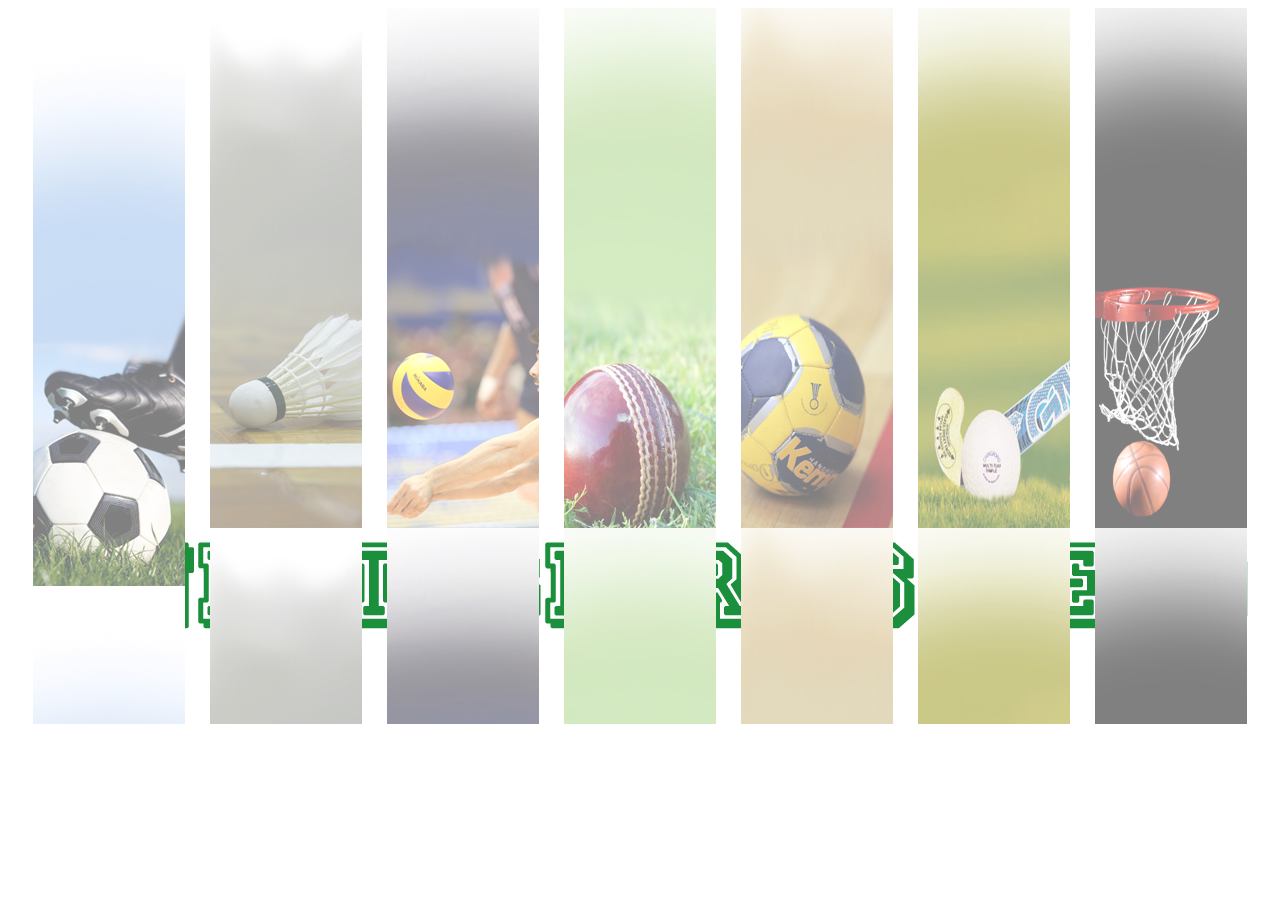
<file: sfeed/sports/SFEED_DELTA/Index.html>
<!--2nd Design-->
<html>
<title>SportsFeed</title>
<head>
<script src="http://ajax.googleapis.com/ajax/libs/jquery/1.9.1/jquery.min.js"></script>

</head>
<style>
#write
{
	position:fixed; 
	visibility:hidden;
}
.mbx
{
	width:100%;
	height:90%;
}
.spc
{
	float:left;
	height:90%;
	width:2%;
	
	opacity:0.1;
}
.rects
{
	float:left;
	height:90%;
	width:12%;
	background-color:#666;
	
}
.transp
{
	height:100%;
	width:100%;
	background-color:#FFF;
	opacity:0.5;
}
.wrt
{
	font-family:jerseyLetters;
	font-weight:bold;	
}
.rects:hover{
	-webkit-animation:scl 2s ;
	-webkit-animation-fill-mode:forwards;
}

@-webkit-keyframes scl{
	0%   {-webkit-transform:scale(1,1);
	}
	100% {-webkit-transform:scale(1.1,1.1)}
	
}
.transp:hover{
  -webkit-animation:trsp 2s;
  -webkit-animation-iteration-count:1;
  -webkit-animation-fill-mode:forwards;
  
}

@-webkit-keyframes trsp{
	0%  {opacity:0.5;}
  100%  {opacity:0}
}


</style>
<script>

var xvar;
var vyar;
var chk;
document.addEventListener("mousemove",function(e){
	xvar=e.clientX||e.pageX;
	vyar=e.clientY||e.pageY;
	
	chk = document.elementFromPoint(xvar, vyar);
	
	for(var i=0;i<7;i++)
	{
	    if(document.getElementsByClassName("transp").item(i)==chk)
	    {
	     var par=chk.parentNode;
	    	
	     if((par.children[0]))
	     {
		 var chld=par.children[0];
		 chld.style.visibility="visible";
	     }
		}
		else
	    { 
		 var par=document.getElementsByClassName("transp").item(i).parentNode;
	     par.children[0];
		
	     if((par.children[0].getAttribute('id'))=="write")
	     {
		 var chld=par.children[0];
		 chld.style.visibility="hidden";
	     }
		
			 
		}
	
	
	}
});

</script>
<body background="Index/bck-1.jpg">

<div id="container" class="mbx">

<div class="spc"></div>

<a href="Football/" style="text-decoration:none">
<div class="rects" style=" background-image:url(Index/fbl2.jpg)">
<div id="write">
<img src="Index/fbl_1.jpg"/>
</div>
<div class="transp"></div>
</div>
</a>

<div class="spc"></div>

<div class="rects" style="background-image:url(Index/bd1.jpg)">
<div id="write" >
<img src="Index/bdm_1.jpg"/></div>
<div class="transp"></div>
</div>

<div class="spc"></div>

<div class="rects" style="background-image:url(Index/vb1.jpg)">
<div id="write" >
<img src="Index/vbl_1.jpg">
</div>
<div class="transp"></div>
</div>

<div class="spc"></div>

<div class="rects" style="background-image:url(Index/cric1.jpg)">
<div id="write" >
<img src="Index/crc_1.jpg">
</div>
<div class="transp"></div>
</div>

<div class="spc"></div>

<div class="rects" style="background-image:url(Index/hb1.jpg)">
<div id="write" >
<img src="Index/hbl_1.jpg">
</div>
<div class="transp"></div>
</div>

<div class="spc"></div>

<div class="rects" style="background-image:url(Index/hk1.jpg)">
<div id="write" >
<img src="Index/hk_1.jpg">
</div>
<div class="transp"></div>
</div>

<div class="spc"></div>

<div class="rects" style="background-image:url(Index/bb1.jpg)">
<div id="write" >
<img  src="Index/bbl_1.jpg">
</div>
<div class="transp"></div>
</div>

<div class="spc"></div>

</div>

</body>
</html>
</file>
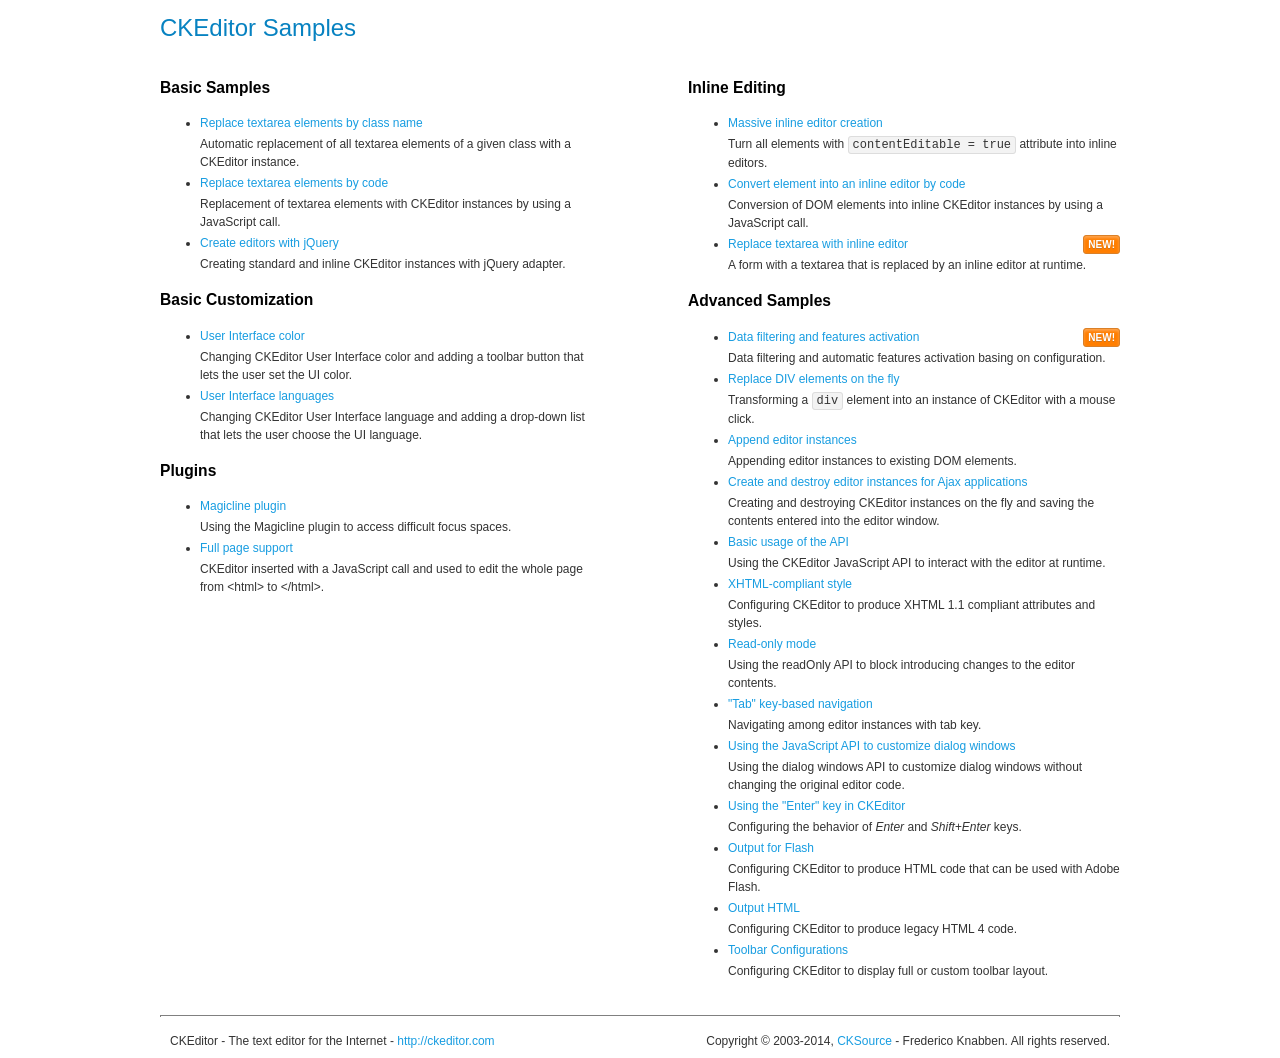
<file: sfeed/sports/ckeditor/samples/index.html>
<!DOCTYPE html>
<!--
Copyright (c) 2003-2014, CKSource - Frederico Knabben. All rights reserved.
For licensing, see LICENSE.md or http://ckeditor.com/license
-->
<html>
<head>
	<meta charset="utf-8">
	<title>CKEditor Samples</title>
	<link rel="stylesheet" href="sample.css">
</head>
<body>
	<h1 class="samples">
		CKEditor Samples
	</h1>
	<div class="twoColumns">
		<div class="twoColumnsLeft">
			<h2 class="samples">
				Basic Samples
			</h2>
			<dl class="samples">
				<dt><a class="samples" href="replacebyclass.html">Replace textarea elements by class name</a></dt>
				<dd>Automatic replacement of all textarea elements of a given class with a CKEditor instance.</dd>

				<dt><a class="samples" href="replacebycode.html">Replace textarea elements by code</a></dt>
				<dd>Replacement of textarea elements with CKEditor instances by using a JavaScript call.</dd>

				<dt><a class="samples" href="jquery.html">Create editors with jQuery</a></dt>
				<dd>Creating standard and inline CKEditor instances with jQuery adapter.</dd>
			</dl>

			<h2 class="samples">
				Basic Customization
			</h2>
			<dl class="samples">
				<dt><a class="samples" href="uicolor.html">User Interface color</a></dt>
				<dd>Changing CKEditor User Interface color and adding a toolbar button that lets the user set the UI color.</dd>

				<dt><a class="samples" href="uilanguages.html">User Interface languages</a></dt>
				<dd>Changing CKEditor User Interface language and adding a drop-down list that lets the user choose the UI language.</dd>
			</dl>


			<h2 class="samples">Plugins</h2>
<dl class="samples">
<dt><a class="samples" href="plugins/magicline/magicline.html">Magicline plugin</a></dt>
<dd>Using the Magicline plugin to access difficult focus spaces.</dd>

<dt><a class="samples" href="plugins/wysiwygarea/fullpage.html">Full page support</a></dt>
<dd>CKEditor inserted with a JavaScript call and used to edit the whole page from &lt;html&gt; to &lt;/html&gt;.</dd>
</dl>
		</div>
		<div class="twoColumnsRight">
			<h2 class="samples">
				Inline Editing
			</h2>
			<dl class="samples">
				<dt><a class="samples" href="inlineall.html">Massive inline editor creation</a></dt>
				<dd>Turn all elements with <code>contentEditable = true</code> attribute into inline editors.</dd>

				<dt><a class="samples" href="inlinebycode.html">Convert element into an inline editor by code</a></dt>
				<dd>Conversion of DOM elements into inline CKEditor instances by using a JavaScript call.</dd>

				<dt><a class="samples" href="inlinetextarea.html">Replace textarea with inline editor</a> <span class="new">New!</span></dt>
				<dd>A form with a textarea that is replaced by an inline editor at runtime.</dd>

				
			</dl>

			<h2 class="samples">
				Advanced Samples
			</h2>
			<dl class="samples">
				<dt><a class="samples" href="datafiltering.html">Data filtering and features activation</a> <span class="new">New!</span></dt>
				<dd>Data filtering and automatic features activation basing on configuration.</dd>

				<dt><a class="samples" href="divreplace.html">Replace DIV elements on the fly</a></dt>
				<dd>Transforming a <code>div</code> element into an instance of CKEditor with a mouse click.</dd>

				<dt><a class="samples" href="appendto.html">Append editor instances</a></dt>
				<dd>Appending editor instances to existing DOM elements.</dd>

				<dt><a class="samples" href="ajax.html">Create and destroy editor instances for Ajax applications</a></dt>
				<dd>Creating and destroying CKEditor instances on the fly and saving the contents entered into the editor window.</dd>

				<dt><a class="samples" href="api.html">Basic usage of the API</a></dt>
				<dd>Using the CKEditor JavaScript API to interact with the editor at runtime.</dd>

				<dt><a class="samples" href="xhtmlstyle.html">XHTML-compliant style</a></dt>
				<dd>Configuring CKEditor to produce XHTML 1.1 compliant attributes and styles.</dd>

				<dt><a class="samples" href="readonly.html">Read-only mode</a></dt>
				<dd>Using the readOnly API to block introducing changes to the editor contents.</dd>

				<dt><a class="samples" href="tabindex.html">"Tab" key-based navigation</a></dt>
				<dd>Navigating among editor instances with tab key.</dd>


				
<dt><a class="samples" href="plugins/dialog/dialog.html">Using the JavaScript API to customize dialog windows</a></dt>
<dd>Using the dialog windows API to customize dialog windows without changing the original editor code.</dd>

<dt><a class="samples" href="plugins/enterkey/enterkey.html">Using the &quot;Enter&quot; key in CKEditor</a></dt>
<dd>Configuring the behavior of <em>Enter</em> and <em>Shift+Enter</em> keys.</dd>

<dt><a class="samples" href="plugins/htmlwriter/outputforflash.html">Output for Flash</a></dt>
<dd>Configuring CKEditor to produce HTML code that can be used with Adobe Flash.</dd>

<dt><a class="samples" href="plugins/htmlwriter/outputhtml.html">Output HTML</a></dt>
<dd>Configuring CKEditor to produce legacy HTML 4 code.</dd>

<dt><a class="samples" href="plugins/toolbar/toolbar.html">Toolbar Configurations</a></dt>
<dd>Configuring CKEditor to display full or custom toolbar layout.</dd>

			</dl>
		</div>
	</div>
	<div id="footer">
		<hr>
		<p>
			CKEditor - The text editor for the Internet - <a class="samples" href="http://ckeditor.com/">http://ckeditor.com</a>
		</p>
		<p id="copy">
			Copyright &copy; 2003-2014, <a class="samples" href="http://cksource.com/">CKSource</a> - Frederico Knabben. All rights reserved.
		</p>
	</div>
</body>
</html>
</file>
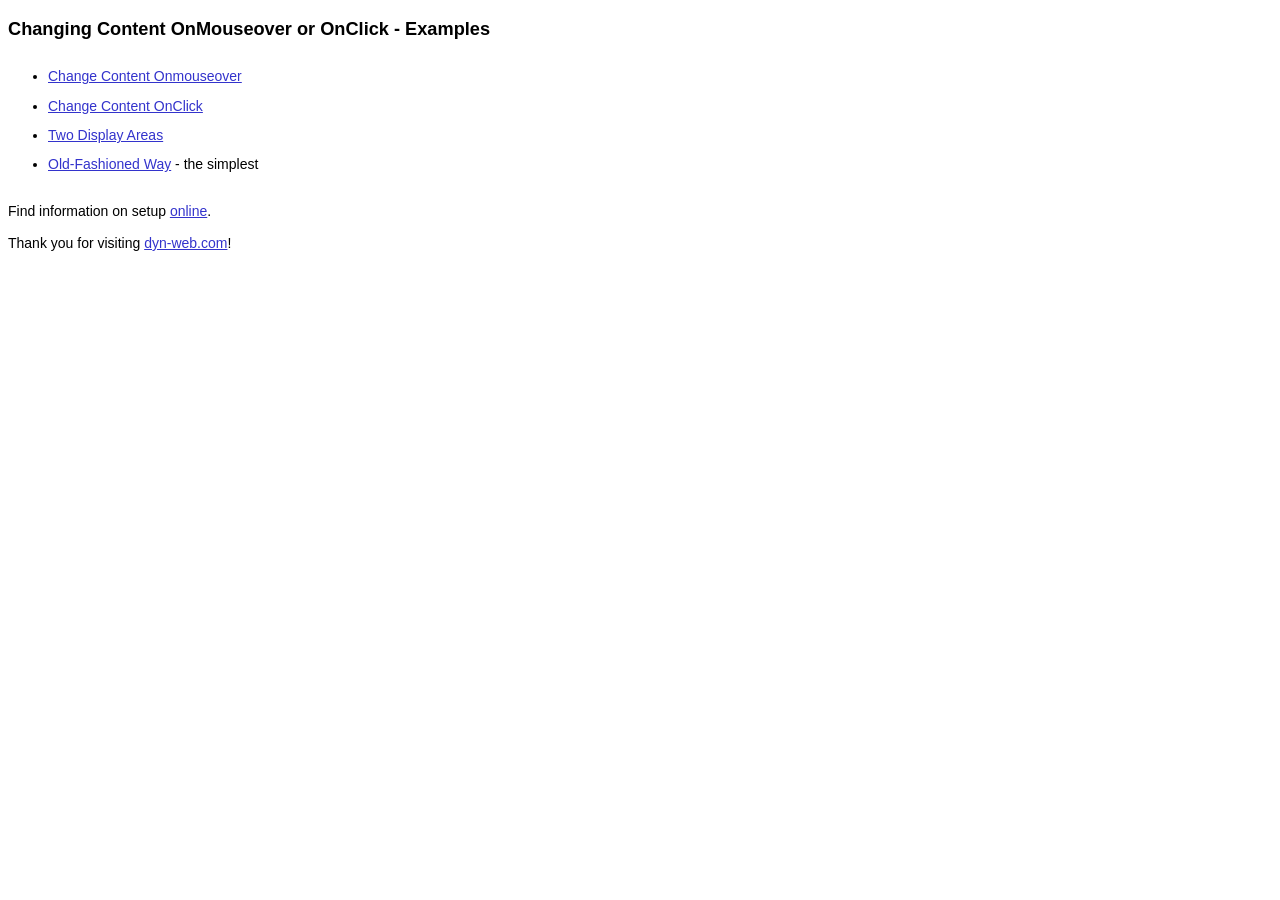
<file: sfeed/sports/from rt/Hoveranim/index.html>
<!DOCTYPE html>
<html lang="en">
<head>
<meta charset="utf-8" />
<title>Changing Content OnMouseover or OnClick</title>
<link rel="stylesheet" href="css/ex.css" type="text/css" />
</head>
<body>

<h1>Changing Content OnMouseover or OnClick - Examples</h1>

<ul>
    <li><a href="demo.html">Change Content Onmouseover</a></li>
    <li><a href="onclick.html">Change Content OnClick</a></li>
    <li><a href="demo2.html">Two Display Areas</a></li>
    <li><a href="old_style.html">Old-Fashioned Way</a> - the simplest</li>
</ul>


<p>Find information on setup <a href="http://www.dyn-web.com/code/basics/change_content/">online</a>.</p>


<p>Thank you for visiting <a href="http://www.dyn-web.com/">dyn-web.com</a>!</p>

</body>
</html>
</file>
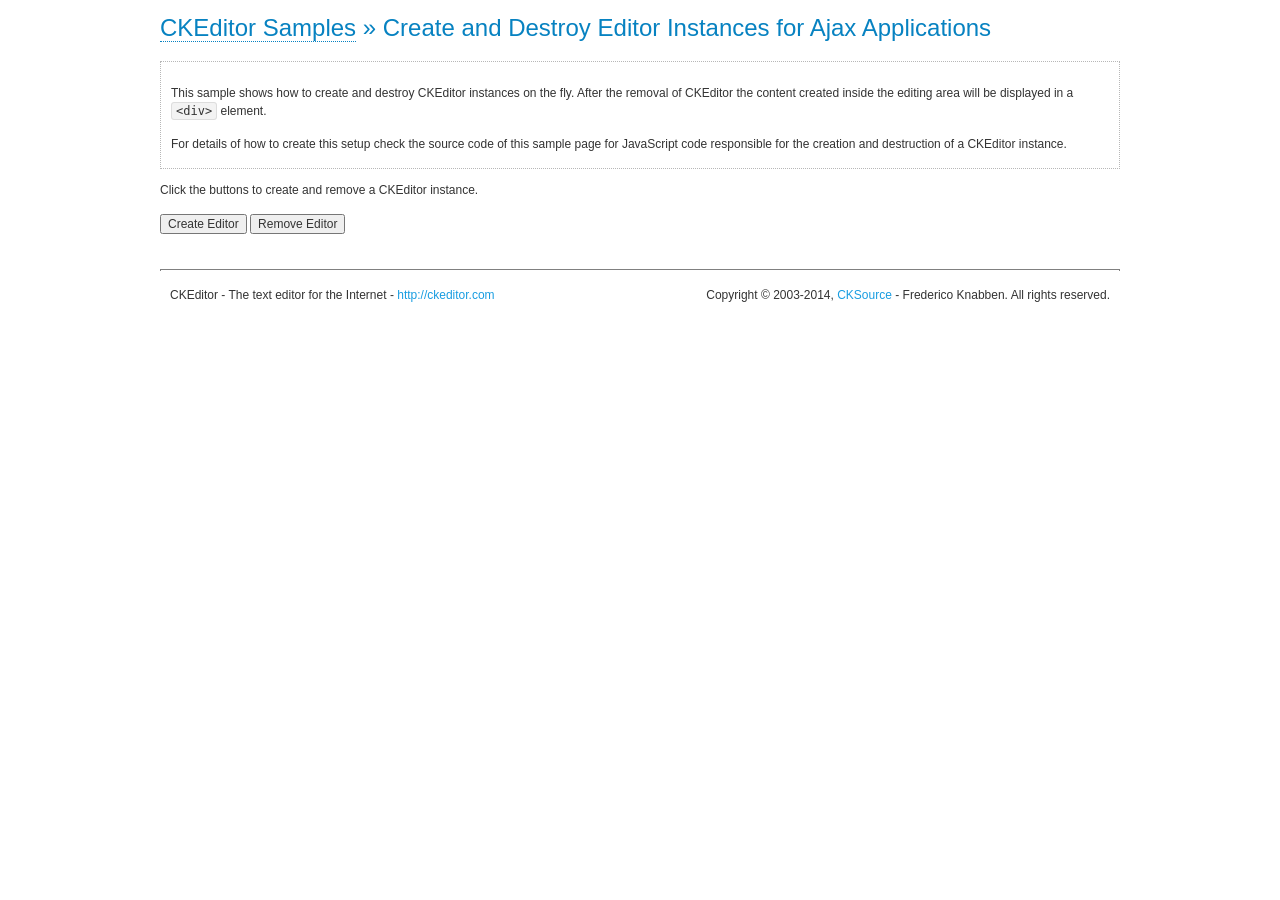
<file: sfeed/sports/ckeditor/samples/ajax.html>
<!DOCTYPE html>
<!--
Copyright (c) 2003-2014, CKSource - Frederico Knabben. All rights reserved.
For licensing, see LICENSE.md or http://ckeditor.com/license
-->
<html>
<head>
	<meta charset="utf-8">
	<title>Ajax &mdash; CKEditor Sample</title>
	<script src="../ckeditor.js"></script>
	<link rel="stylesheet" href="sample.css">
	<script>

		var editor, html = '';

		function createEditor() {
			if ( editor )
				return;

			// Create a new editor inside the <div id="editor">, setting its value to html
			var config = {};
			editor = CKEDITOR.appendTo( 'editor', config, html );
		}

		function removeEditor() {
			if ( !editor )
				return;

			// Retrieve the editor contents. In an Ajax application, this data would be
			// sent to the server or used in any other way.
			document.getElementById( 'editorcontents' ).innerHTML = html = editor.getData();
			document.getElementById( 'contents' ).style.display = '';

			// Destroy the editor.
			editor.destroy();
			editor = null;
		}

	</script>
</head>
<body>
	<h1 class="samples">
		<a href="index.html">CKEditor Samples</a> &raquo; Create and Destroy Editor Instances for Ajax Applications
	</h1>
	<div class="description">
		<p>
			This sample shows how to create and destroy CKEditor instances on the fly. After the removal of CKEditor the content created inside the editing
			area will be displayed in a <code>&lt;div&gt;</code> element.
		</p>
		<p>
			For details of how to create this setup check the source code of this sample page
			for JavaScript code responsible for the creation and destruction of a CKEditor instance.
		</p>
	</div>
	<p>Click the buttons to create and remove a CKEditor instance.</p>
	<p>
		<input onclick="createEditor();" type="button" value="Create Editor">
		<input onclick="removeEditor();" type="button" value="Remove Editor">
	</p>
	<!-- This div will hold the editor. -->
	<div id="editor">
	</div>
	<div id="contents" style="display: none">
		<p>
			Edited Contents:
		</p>
		<!-- This div will be used to display the editor contents. -->
		<div id="editorcontents">
		</div>
	</div>
	<div id="footer">
		<hr>
		<p>
			CKEditor - The text editor for the Internet - <a class="samples" href="http://ckeditor.com/">http://ckeditor.com</a>
		</p>
		<p id="copy">
			Copyright &copy; 2003-2014, <a class="samples" href="http://cksource.com/">CKSource</a> - Frederico
			Knabben. All rights reserved.
		</p>
	</div>
</body>
</html>
</file>
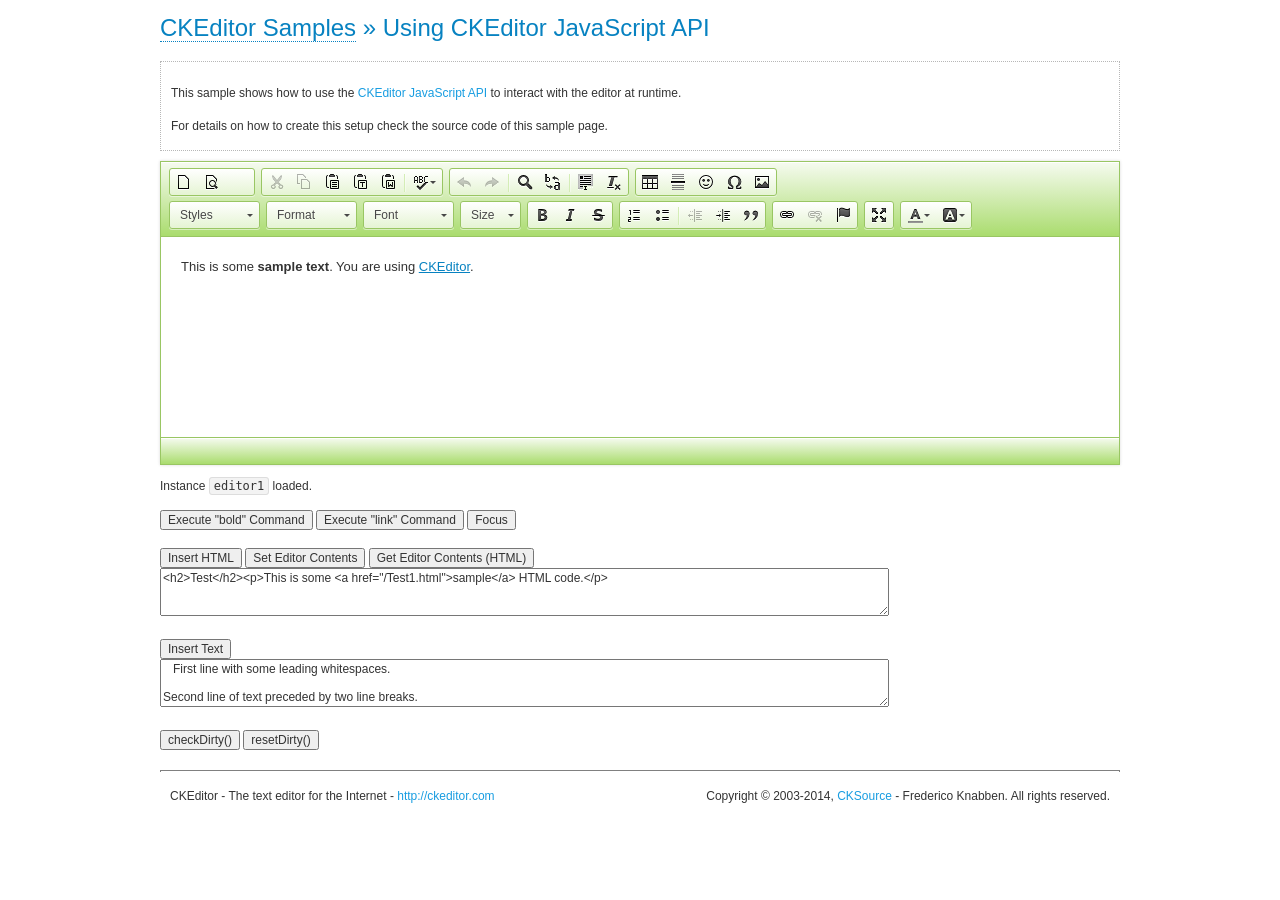
<file: sfeed/sports/ckeditor/samples/api.html>
<!DOCTYPE html>
<!--
Copyright (c) 2003-2014, CKSource - Frederico Knabben. All rights reserved.
For licensing, see LICENSE.md or http://ckeditor.com/license
-->
<html>
<head>
	<meta charset="utf-8">
	<title>API Usage &mdash; CKEditor Sample</title>
	<script src="../ckeditor.js"></script>
	<link href="sample.css" rel="stylesheet">
	<script>

// The instanceReady event is fired, when an instance of CKEditor has finished
// its initialization.
CKEDITOR.on( 'instanceReady', function( ev ) {
	// Show the editor name and description in the browser status bar.
	document.getElementById( 'eMessage' ).innerHTML = 'Instance <code>' + ev.editor.name + '<\/code> loaded.';

	// Show this sample buttons.
	document.getElementById( 'eButtons' ).style.display = 'block';
});

function InsertHTML() {
	// Get the editor instance that we want to interact with.
	var editor = CKEDITOR.instances.editor1;
	var value = document.getElementById( 'htmlArea' ).value;

	// Check the active editing mode.
	if ( editor.mode == 'wysiwyg' )
	{
		// Insert HTML code.
		// http://docs.ckeditor.com/#!/api/CKEDITOR.editor-method-insertHtml
		editor.insertHtml( value );
	}
	else
		alert( 'You must be in WYSIWYG mode!' );
}

function InsertText() {
	// Get the editor instance that we want to interact with.
	var editor = CKEDITOR.instances.editor1;
	var value = document.getElementById( 'txtArea' ).value;

	// Check the active editing mode.
	if ( editor.mode == 'wysiwyg' )
	{
		// Insert as plain text.
		// http://docs.ckeditor.com/#!/api/CKEDITOR.editor-method-insertText
		editor.insertText( value );
	}
	else
		alert( 'You must be in WYSIWYG mode!' );
}

function SetContents() {
	// Get the editor instance that we want to interact with.
	var editor = CKEDITOR.instances.editor1;
	var value = document.getElementById( 'htmlArea' ).value;

	// Set editor contents (replace current contents).
	// http://docs.ckeditor.com/#!/api/CKEDITOR.editor-method-setData
	editor.setData( value );
}

function GetContents() {
	// Get the editor instance that you want to interact with.
	var editor = CKEDITOR.instances.editor1;

	// Get editor contents
	// http://docs.ckeditor.com/#!/api/CKEDITOR.editor-method-getData
	alert( editor.getData() );
}

function ExecuteCommand( commandName ) {
	// Get the editor instance that we want to interact with.
	var editor = CKEDITOR.instances.editor1;

	// Check the active editing mode.
	if ( editor.mode == 'wysiwyg' )
	{
		// Execute the command.
		// http://docs.ckeditor.com/#!/api/CKEDITOR.editor-method-execCommand
		editor.execCommand( commandName );
	}
	else
		alert( 'You must be in WYSIWYG mode!' );
}

function CheckDirty() {
	// Get the editor instance that we want to interact with.
	var editor = CKEDITOR.instances.editor1;
	// Checks whether the current editor contents present changes when compared
	// to the contents loaded into the editor at startup
	// http://docs.ckeditor.com/#!/api/CKEDITOR.editor-method-checkDirty
	alert( editor.checkDirty() );
}

function ResetDirty() {
	// Get the editor instance that we want to interact with.
	var editor = CKEDITOR.instances.editor1;
	// Resets the "dirty state" of the editor (see CheckDirty())
	// http://docs.ckeditor.com/#!/api/CKEDITOR.editor-method-resetDirty
	editor.resetDirty();
	alert( 'The "IsDirty" status has been reset' );
}

function Focus() {
	CKEDITOR.instances.editor1.focus();
}

function onFocus() {
	document.getElementById( 'eMessage' ).innerHTML = '<b>' + this.name + ' is focused </b>';
}

function onBlur() {
	document.getElementById( 'eMessage' ).innerHTML = this.name + ' lost focus';
}

	</script>

</head>
<body>
	<h1 class="samples">
		<a href="index.html">CKEditor Samples</a> &raquo; Using CKEditor JavaScript API
	</h1>
	<div class="description">
	<p>
		This sample shows how to use the
		<a class="samples" href="http://docs.ckeditor.com/#!/api/CKEDITOR.editor">CKEditor JavaScript API</a>
		to interact with the editor at runtime.
	</p>
	<p>
		For details on how to create this setup check the source code of this sample page.
	</p>
	</div>

	<!-- This <div> holds alert messages to be display in the sample page. -->
	<div id="alerts">
		<noscript>
			<p>
				<strong>CKEditor requires JavaScript to run</strong>. In a browser with no JavaScript
				support, like yours, you should still see the contents (HTML data) and you should
				be able to edit it normally, without a rich editor interface.
			</p>
		</noscript>
	</div>
	<form action="../../../samples/sample_posteddata.php" method="post">
		<textarea cols="100" id="editor1" name="editor1" rows="10">&lt;p&gt;This is some &lt;strong&gt;sample text&lt;/strong&gt;. You are using &lt;a href="http://ckeditor.com/"&gt;CKEditor&lt;/a&gt;.&lt;/p&gt;</textarea>

		<script>
			// Replace the <textarea id="editor1"> with an CKEditor instance.
			CKEDITOR.replace( 'editor1', {
				on: {
					focus: onFocus,
					blur: onBlur,

					// Check for availability of corresponding plugins.
					pluginsLoaded: function( evt ) {
						var doc = CKEDITOR.document, ed = evt.editor;
						if ( !ed.getCommand( 'bold' ) )
							doc.getById( 'exec-bold' ).hide();
						if ( !ed.getCommand( 'link' ) )
							doc.getById( 'exec-link' ).hide();
					}
				}
			});
		</script>

		<p id="eMessage">
		</p>

		<div id="eButtons" style="display: none">
			<input id="exec-bold" onclick="ExecuteCommand('bold');" type="button" value="Execute &quot;bold&quot; Command">
			<input id="exec-link" onclick="ExecuteCommand('link');" type="button" value="Execute &quot;link&quot; Command">
			<input onclick="Focus();" type="button" value="Focus">
			<br><br>
			<input onclick="InsertHTML();" type="button" value="Insert HTML">
			<input onclick="SetContents();" type="button" value="Set Editor Contents">
			<input onclick="GetContents();" type="button" value="Get Editor Contents (HTML)">
			<br>
			<textarea cols="100" id="htmlArea" rows="3">&lt;h2&gt;Test&lt;/h2&gt;&lt;p&gt;This is some &lt;a href="/Test1.html"&gt;sample&lt;/a&gt; HTML code.&lt;/p&gt;</textarea>
			<br>
			<br>
			<input onclick="InsertText();" type="button" value="Insert Text">
			<br>
			<textarea cols="100" id="txtArea" rows="3">   First line with some leading whitespaces.

Second line of text preceded by two line breaks.</textarea>
			<br>
			<br>
			<input onclick="CheckDirty();" type="button" value="checkDirty()">
			<input onclick="ResetDirty();" type="button" value="resetDirty()">
		</div>
	</form>
	<div id="footer">
		<hr>
		<p>
			CKEditor - The text editor for the Internet - <a class="samples" href="http://ckeditor.com/">http://ckeditor.com</a>
		</p>
		<p id="copy">
			Copyright &copy; 2003-2014, <a class="samples" href="http://cksource.com/">CKSource</a> - Frederico
			Knabben. All rights reserved.
		</p>
	</div>
</body>
</html>
</file>
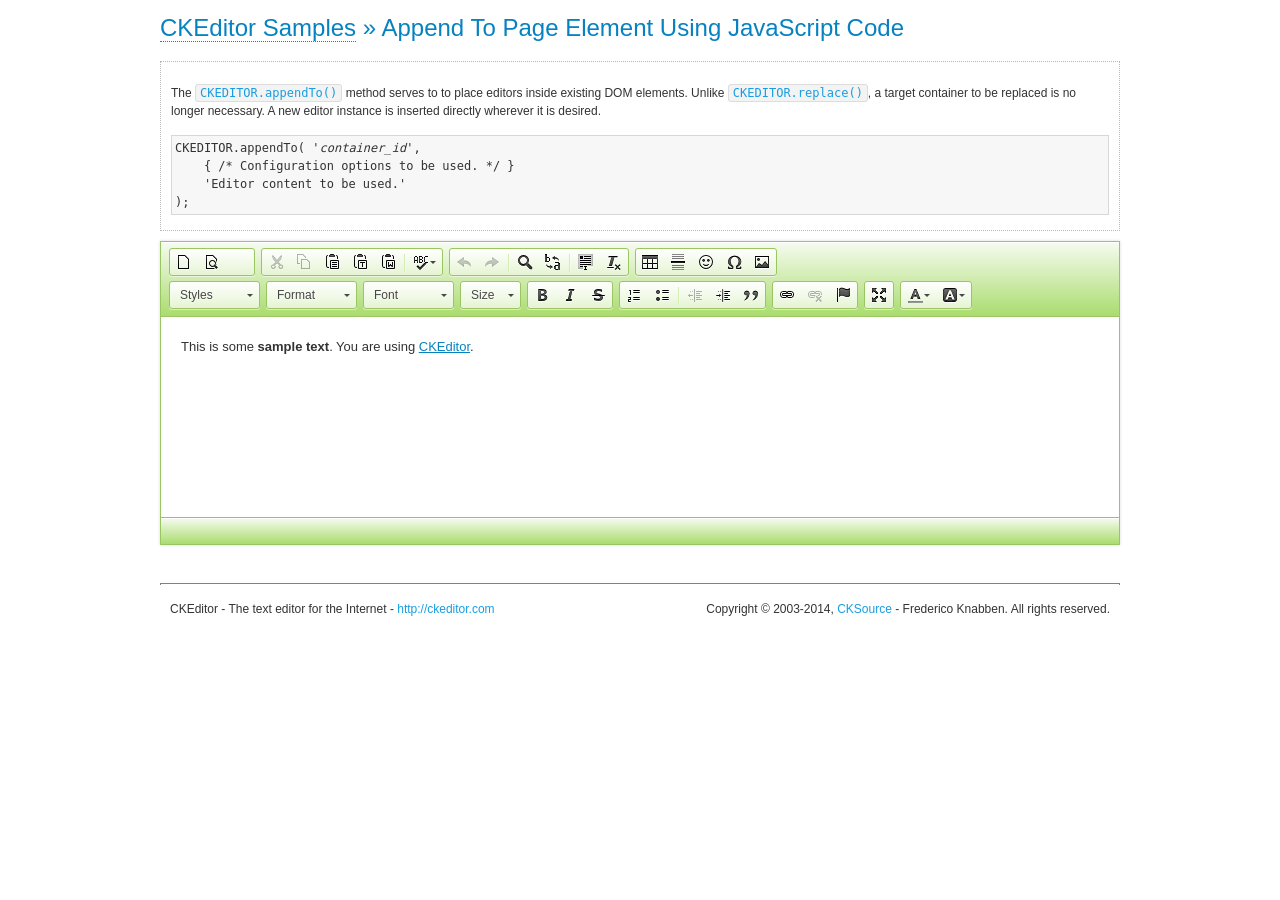
<file: sfeed/sports/ckeditor/samples/appendto.html>
<!DOCTYPE html>
<!--
Copyright (c) 2003-2014, CKSource - Frederico Knabben. All rights reserved.
For licensing, see LICENSE.md or http://ckeditor.com/license
-->
<html>
<head>
	<meta charset="utf-8">
	<title>Append To Page Element Using JavaScript Code &mdash; CKEditor Sample</title>
	<script src="../ckeditor.js"></script>
	<link rel="stylesheet" href="sample.css">
</head>
<body>
	<h1 class="samples">
		<a href="index.html">CKEditor Samples</a> &raquo; Append To Page Element Using JavaScript Code
	</h1>
	<div id="section1">
		<div class="description">
			<p>
				The <code><a class="samples" href="http://docs.ckeditor.com/#!/api/CKEDITOR-method-appendTo">CKEDITOR.appendTo()</a></code> method serves to to place editors inside existing DOM elements. Unlike <code><a class="samples" href="http://docs.ckeditor.com/#!/api/CKEDITOR-method-replace">CKEDITOR.replace()</a></code>,
				a target container to be replaced is no longer necessary. A new editor
				instance is inserted directly wherever it is desired.
			</p>
<pre class="samples">CKEDITOR.appendTo( '<em>container_id</em>',
	{ /* Configuration options to be used. */ }
	'Editor content to be used.'
);</pre>
		</div>
		<script>

			// This call can be placed at any point after the
			// DOM element to append CKEditor to or inside the <head><script>
			// in a window.onload event handler.

			// Append a CKEditor instance using the default configuration and the
			// provided content to the <div> element of ID "section1".
			CKEDITOR.appendTo( 'section1',
				null,
				'<p>This is some <strong>sample text</strong>. You are using <a href="http://ckeditor.com/">CKEditor</a>.</p>'
			);

		</script>
	</div>
	<br>
	<div id="footer">
		<hr>
		<p>
			CKEditor - The text editor for the Internet - <a class="samples" href="http://ckeditor.com/">http://ckeditor.com</a>
		</p>
		<p id="copy">
			Copyright &copy; 2003-2014, <a class="samples" href="http://cksource.com/">CKSource</a> - Frederico
			Knabben. All rights reserved.
		</p>
	</div>
</body>
</html>
</file>
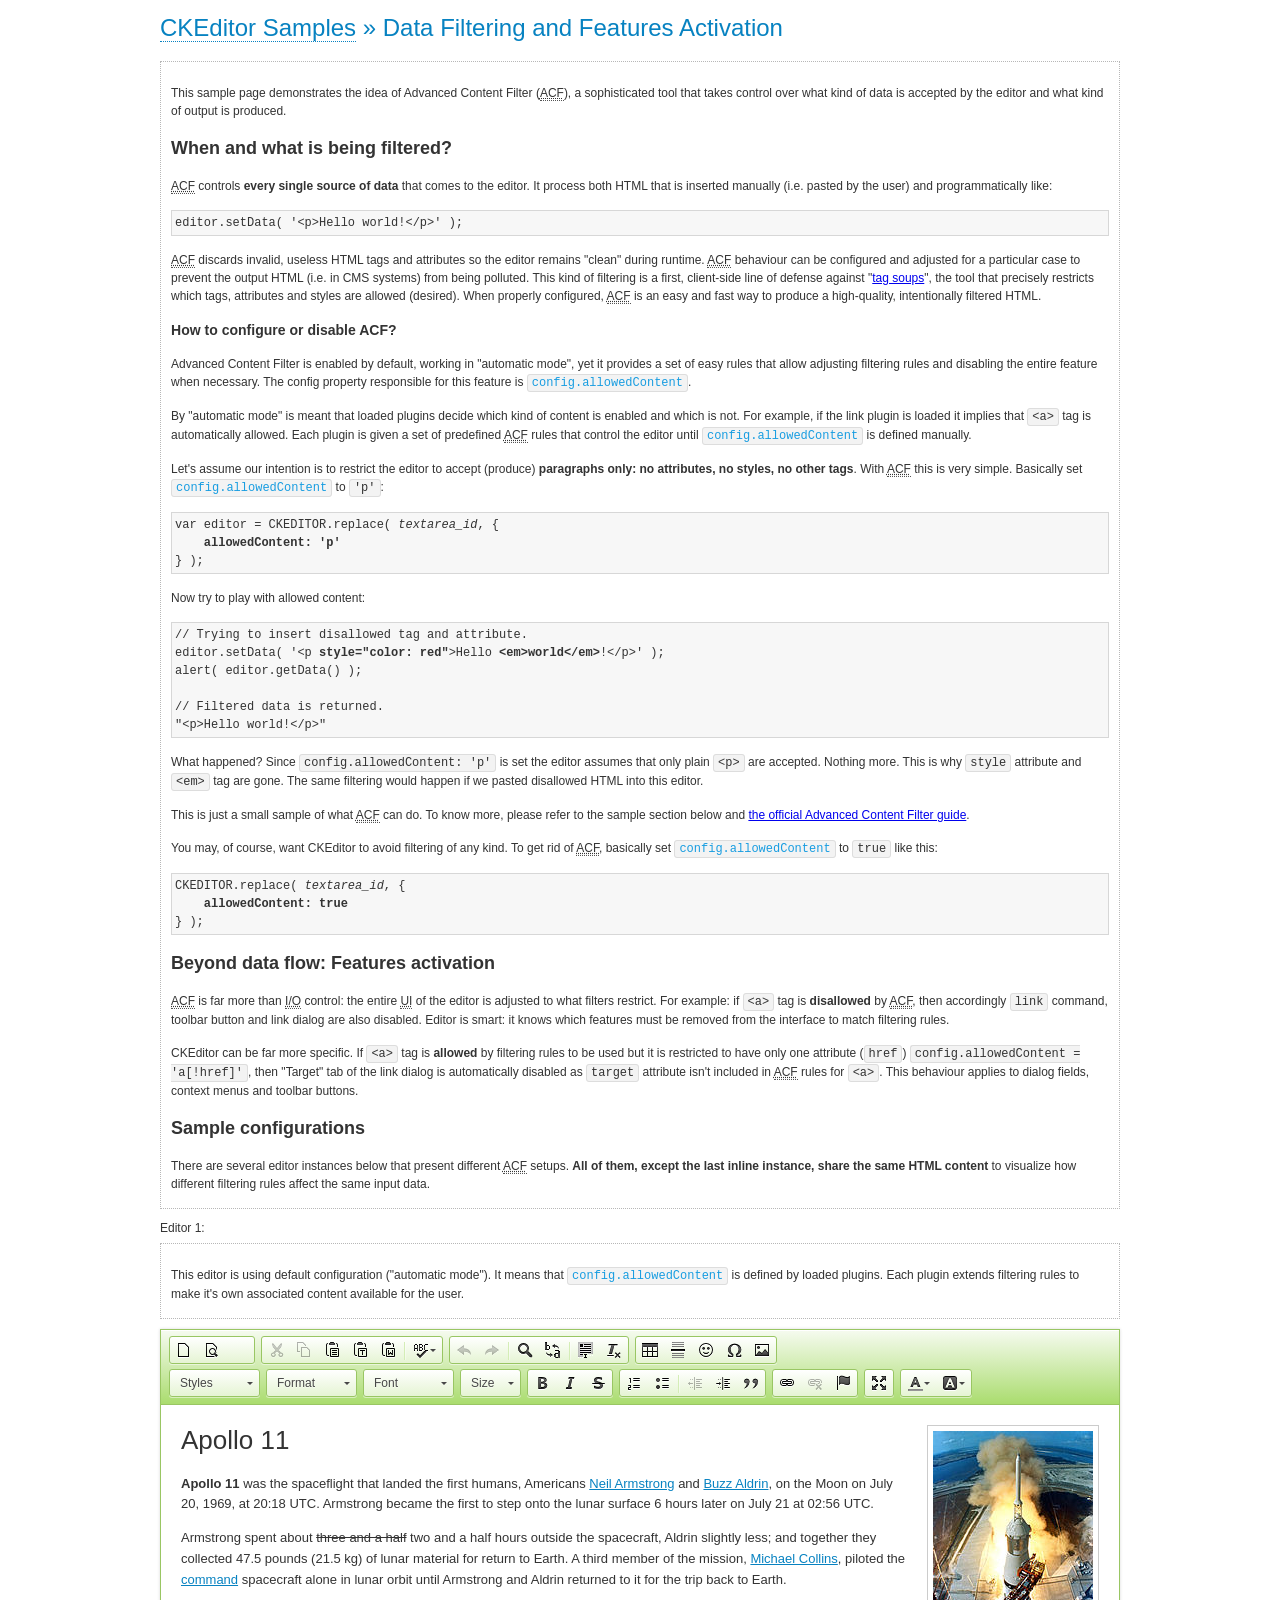
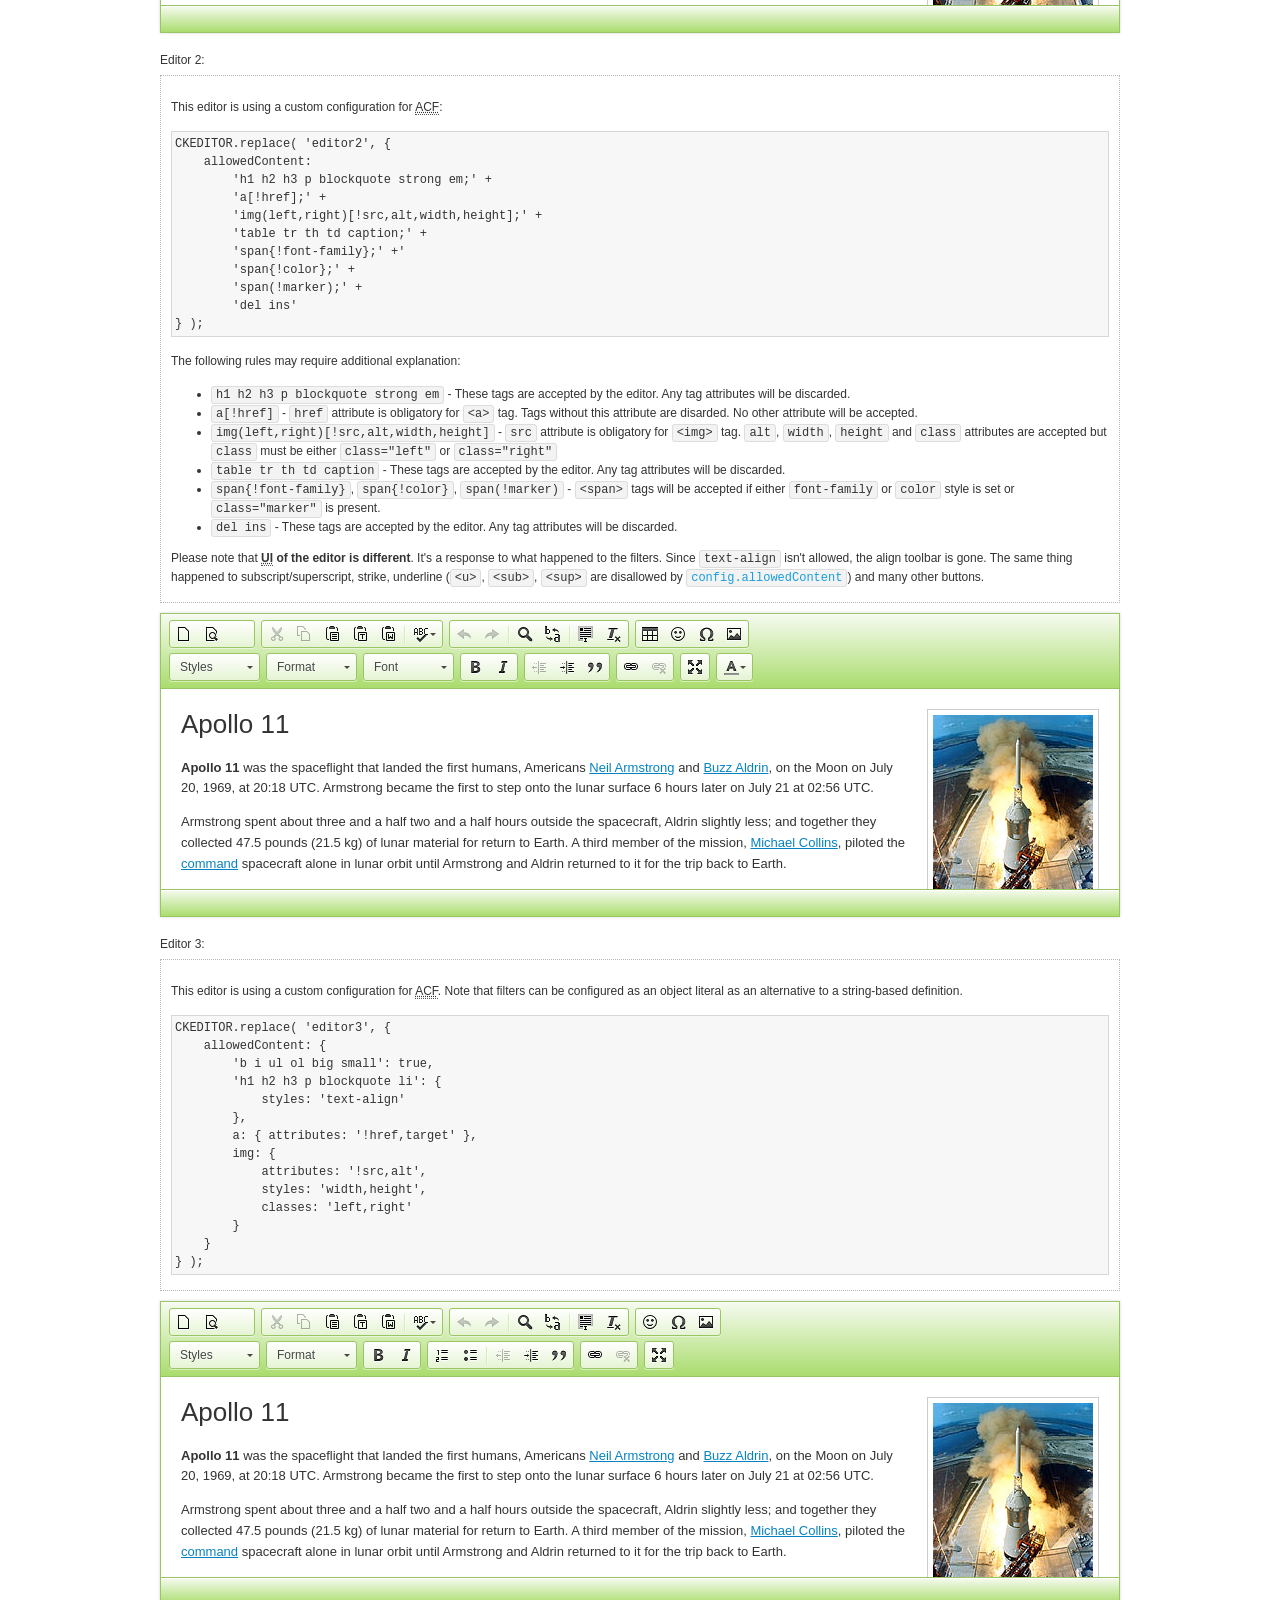
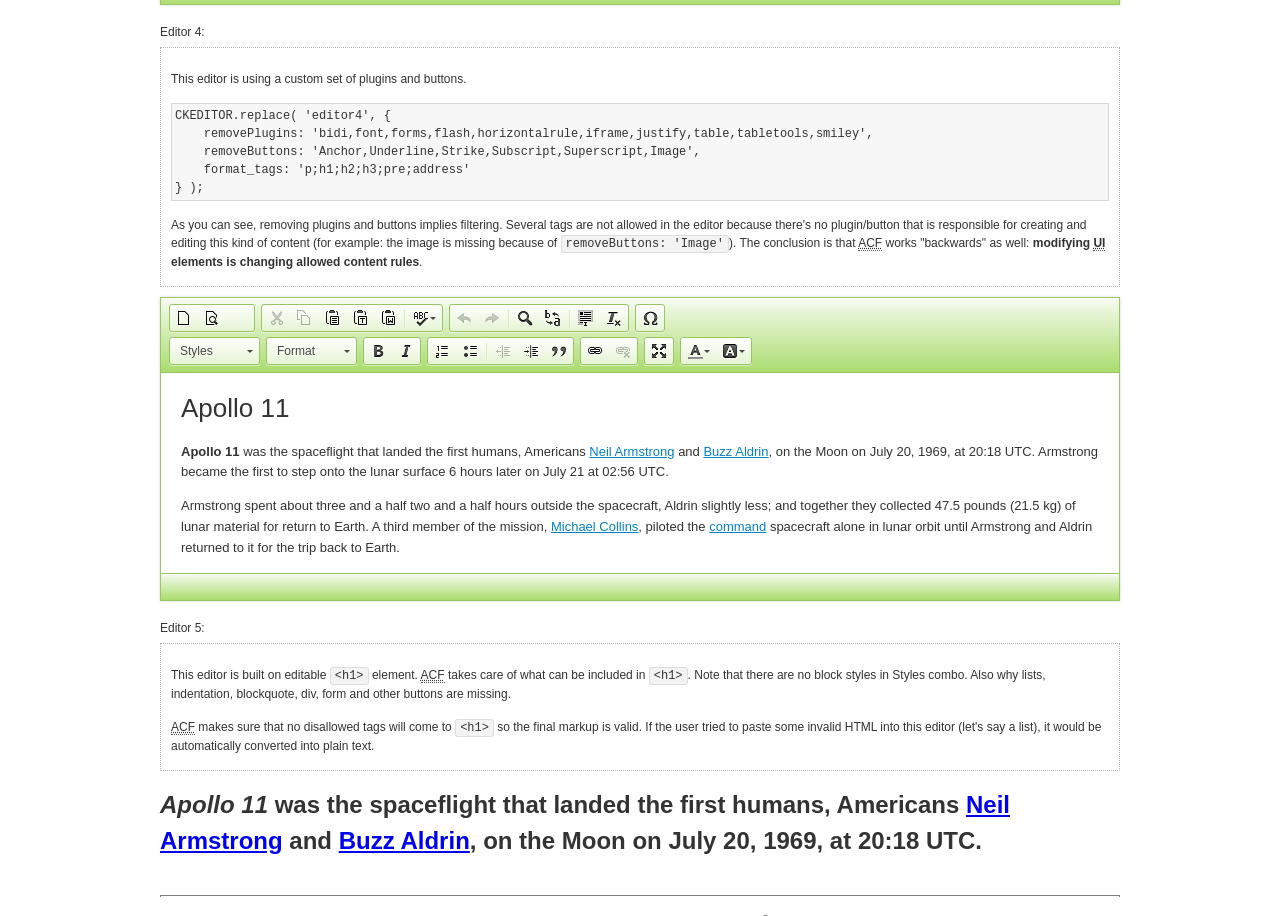
<file: sfeed/sports/ckeditor/samples/datafiltering.html>
<!DOCTYPE html>
<!--
Copyright (c) 2003-2014, CKSource - Frederico Knabben. All rights reserved.
For licensing, see LICENSE.md or http://ckeditor.com/license
-->
<html>
<head>
	<meta charset="utf-8">
	<title>Data Filtering &mdash; CKEditor Sample</title>
	<script src="../ckeditor.js"></script>
	<link rel="stylesheet" href="sample.css">
	<script>
		// Remove advanced tabs for all editors.
		CKEDITOR.config.removeDialogTabs = 'image:advanced;link:advanced;flash:advanced;creatediv:advanced;editdiv:advanced';
	</script>
</head>
<body>
	<h1 class="samples">
		<a href="index.html">CKEditor Samples</a> &raquo; Data Filtering and Features Activation
	</h1>
	<div class="description">
		<p>
			This sample page demonstrates the idea of Advanced Content Filter
			(<abbr title="Advanced Content Filter">ACF</abbr>), a sophisticated
			tool that takes control over what kind of data is accepted by the editor and what
			kind of output is produced.
		</p>
		<h2>When and what is being filtered?</h2>
		<p>
			<abbr title="Advanced Content Filter">ACF</abbr> controls
			<strong>every single source of data</strong> that comes to the editor.
			It process both HTML that is inserted manually (i.e. pasted by the user)
			and programmatically like:
		</p>
<pre class="samples">
editor.setData( '&lt;p&gt;Hello world!&lt;/p&gt;' );
</pre>
		<p>
			<abbr title="Advanced Content Filter">ACF</abbr> discards invalid,
			useless HTML tags and attributes so the editor remains "clean" during
			runtime. <abbr title="Advanced Content Filter">ACF</abbr> behaviour
			can be configured and adjusted for a particular case to prevent the
			output HTML (i.e. in CMS systems) from being polluted.

			This kind of filtering is a first, client-side line of defense
			against "<a href="http://en.wikipedia.org/wiki/Tag_soup">tag soups</a>",
			the tool that precisely restricts which tags, attributes and styles
			are allowed (desired). When properly configured, <abbr title="Advanced Content Filter">ACF</abbr>
			is an easy and fast way to produce a high-quality, intentionally filtered HTML.
		</p>

		<h3>How to configure or disable ACF?</h3>
		<p>
			Advanced Content Filter is enabled by default, working in "automatic mode", yet
			it provides a set of easy rules that allow adjusting filtering rules
			and disabling the entire feature when necessary. The config property
			responsible for this feature is <code><a class="samples"
			href="http://docs.ckeditor.com/#!/api/CKEDITOR.config-cfg-allowedContent">config.allowedContent</a></code>.
		</p>
		<p>
			By "automatic mode" is meant that loaded plugins decide which kind
			of content is enabled and which is not. For example, if the link
			plugin is loaded it implies that <code>&lt;a&gt;</code> tag is
			automatically allowed. Each plugin is given a set
			of predefined <abbr title="Advanced Content Filter">ACF</abbr> rules
			that control the editor until <code><a class="samples"
			href="http://docs.ckeditor.com/#!/api/CKEDITOR.config-cfg-allowedContent">
			config.allowedContent</a></code>
			is defined manually.
		</p>
		<p>
			Let's assume our intention is to restrict the editor to accept (produce) <strong>paragraphs
			only: no attributes, no styles, no other tags</strong>.
			With <abbr title="Advanced Content Filter">ACF</abbr>
			this is very simple. Basically set <code><a class="samples"
			href="http://docs.ckeditor.com/#!/api/CKEDITOR.config-cfg-allowedContent">
			config.allowedContent</a></code> to <code>'p'</code>:
		</p>
<pre class="samples">
var editor = CKEDITOR.replace( <em>textarea_id</em>, {
	<strong>allowedContent: 'p'</strong>
} );
</pre>
		<p>
			Now try to play with allowed content:
		</p>
<pre class="samples">
// Trying to insert disallowed tag and attribute.
editor.setData( '&lt;p <strong>style="color: red"</strong>&gt;Hello <strong>&lt;em&gt;world&lt;/em&gt;</strong>!&lt;/p&gt;' );
alert( editor.getData() );

// Filtered data is returned.
"&lt;p&gt;Hello world!&lt;/p&gt;"
</pre>
		<p>
			What happened? Since <code>config.allowedContent: 'p'</code> is set the editor assumes
			that only plain <code>&lt;p&gt;</code> are accepted. Nothing more. This is why
			<code>style</code> attribute and <code>&lt;em&gt;</code> tag are gone. The same
			filtering would happen if we pasted disallowed HTML into this editor.
		</p>
		<p>
			This is just a small sample of what <abbr title="Advanced Content Filter">ACF</abbr>
			can do. To know more, please refer to the sample section below and
			<a href="http://docs.ckeditor.com/#!/guide/dev_advanced_content_filter">the official Advanced Content Filter guide</a>.
		</p>
		<p>
			You may, of course, want CKEditor to avoid filtering of any kind.
			To get rid of <abbr title="Advanced Content Filter">ACF</abbr>,
			basically set <code><a class="samples"
			href="http://docs.ckeditor.com/#!/api/CKEDITOR.config-cfg-allowedContent">
			config.allowedContent</a></code> to <code>true</code> like this:
		</p>
<pre class="samples">
CKEDITOR.replace( <em>textarea_id</em>, {
	<strong>allowedContent: true</strong>
} );
</pre>

		<h2>Beyond data flow: Features activation</h2>
		<p>
			<abbr title="Advanced Content Filter">ACF</abbr> is far more than
			<abbr title="Input/Output">I/O</abbr> control: the entire
			<abbr title="User Interface">UI</abbr> of the editor is adjusted to what
			filters restrict. For example: if <code>&lt;a&gt;</code> tag is
			<strong>disallowed</strong>
			by <abbr title="Advanced Content Filter">ACF</abbr>,
			then accordingly <code>link</code> command, toolbar button and link dialog
			are also disabled. Editor is smart: it knows which features must be
			removed from the interface to match filtering rules.
		</p>
		<p>
			CKEditor can be far more specific. If <code>&lt;a&gt;</code> tag is
			<strong>allowed</strong> by filtering rules to be used but it is restricted
			to have only one attribute (<code>href</code>)
			<code>config.allowedContent = 'a[!href]'</code>, then
			"Target" tab of the link dialog is automatically disabled as <code>target</code>
			attribute isn't included in <abbr title="Advanced Content Filter">ACF</abbr> rules
			for <code>&lt;a&gt;</code>. This behaviour applies to dialog fields, context
			menus and toolbar buttons.
		</p>

		<h2>Sample configurations</h2>
		<p>
			There are several editor instances below that present different
			<abbr title="Advanced Content Filter">ACF</abbr> setups. <strong>All of them,
			except the last inline instance, share the same HTML content</strong> to visualize
			how different filtering rules affect the same input data.
		</p>
	</div>

	<div>
		<label for="editor1">
			Editor 1:
		</label>
		<div class="description">
			<p>
				This editor is using default configuration ("automatic mode"). It means that
				<code><a class="samples"
				href="http://docs.ckeditor.com/#!/api/CKEDITOR.config-cfg-allowedContent">
				config.allowedContent</a></code> is defined by loaded plugins.
				Each plugin extends filtering rules to make it's own associated content
				available for the user.
			</p>
		</div>
		<textarea cols="80" id="editor1" name="editor1" rows="10">
			&lt;h1&gt;&lt;img alt=&quot;Saturn V carrying Apollo 11&quot; class=&quot;right&quot; src=&quot;assets/sample.jpg&quot;/&gt; Apollo 11&lt;/h1&gt; &lt;p&gt;&lt;b&gt;Apollo 11&lt;/b&gt; was the spaceflight that landed the first humans, Americans &lt;a href=&quot;http://en.wikipedia.org/wiki/Neil_Armstrong&quot; title=&quot;Neil Armstrong&quot;&gt;Neil Armstrong&lt;/a&gt; and &lt;a href=&quot;http://en.wikipedia.org/wiki/Buzz_Aldrin&quot; title=&quot;Buzz Aldrin&quot;&gt;Buzz Aldrin&lt;/a&gt;, on the Moon on July 20, 1969, at 20:18 UTC. Armstrong became the first to step onto the lunar surface 6 hours later on July 21 at 02:56 UTC.&lt;/p&gt; &lt;p&gt;Armstrong spent about &lt;s&gt;three and a half&lt;/s&gt; two and a half hours outside the spacecraft, Aldrin slightly less; and together they collected 47.5 pounds (21.5&amp;nbsp;kg) of lunar material for return to Earth. A third member of the mission, &lt;a href=&quot;http://en.wikipedia.org/wiki/Michael_Collins_(astronaut)&quot; title=&quot;Michael Collins (astronaut)&quot;&gt;Michael Collins&lt;/a&gt;, piloted the &lt;a href=&quot;http://en.wikipedia.org/wiki/Apollo_Command/Service_Module&quot; title=&quot;Apollo Command/Service Module&quot;&gt;command&lt;/a&gt; spacecraft alone in lunar orbit until Armstrong and Aldrin returned to it for the trip back to Earth.&lt;/p&gt; &lt;h2&gt;Broadcasting and &lt;em&gt;quotes&lt;/em&gt; &lt;a id=&quot;quotes&quot; name=&quot;quotes&quot;&gt;&lt;/a&gt;&lt;/h2&gt; &lt;p&gt;Broadcast on live TV to a world-wide audience, Armstrong stepped onto the lunar surface and described the event as:&lt;/p&gt; &lt;blockquote&gt;&lt;p&gt;One small step for [a] man, one giant leap for mankind.&lt;/p&gt;&lt;/blockquote&gt; &lt;p&gt;Apollo 11 effectively ended the &lt;a href=&quot;http://en.wikipedia.org/wiki/Space_Race&quot; title=&quot;Space Race&quot;&gt;Space Race&lt;/a&gt; and fulfilled a national goal proposed in 1961 by the late U.S. President &lt;a href=&quot;http://en.wikipedia.org/wiki/John_F._Kennedy&quot; title=&quot;John F. Kennedy&quot;&gt;John F. Kennedy&lt;/a&gt; in a speech before the United States Congress:&lt;/p&gt; &lt;blockquote&gt;&lt;p&gt;[...] before this decade is out, of landing a man on the Moon and returning him safely to the Earth.&lt;/p&gt;&lt;/blockquote&gt; &lt;h2&gt;Technical details &lt;a id=&quot;tech-details&quot; name=&quot;tech-details&quot;&gt;&lt;/a&gt;&lt;/h2&gt; &lt;table align=&quot;right&quot; border=&quot;1&quot; bordercolor=&quot;#ccc&quot; cellpadding=&quot;5&quot; cellspacing=&quot;0&quot; style=&quot;border-collapse:collapse;margin:10px 0 10px 15px;&quot;&gt; &lt;caption&gt;&lt;strong&gt;Mission crew&lt;/strong&gt;&lt;/caption&gt; &lt;thead&gt; &lt;tr&gt; &lt;th scope=&quot;col&quot;&gt;Position&lt;/th&gt; &lt;th scope=&quot;col&quot;&gt;Astronaut&lt;/th&gt; &lt;/tr&gt; &lt;/thead&gt; &lt;tbody&gt; &lt;tr&gt; &lt;td&gt;Commander&lt;/td&gt; &lt;td&gt;Neil A. Armstrong&lt;/td&gt; &lt;/tr&gt; &lt;tr&gt; &lt;td&gt;Command Module Pilot&lt;/td&gt; &lt;td&gt;Michael Collins&lt;/td&gt; &lt;/tr&gt; &lt;tr&gt; &lt;td&gt;Lunar Module Pilot&lt;/td&gt; &lt;td&gt;Edwin &amp;quot;Buzz&amp;quot; E. Aldrin, Jr.&lt;/td&gt; &lt;/tr&gt; &lt;/tbody&gt; &lt;/table&gt; &lt;p&gt;Launched by a &lt;strong&gt;Saturn V&lt;/strong&gt; rocket from &lt;a href=&quot;http://en.wikipedia.org/wiki/Kennedy_Space_Center&quot; title=&quot;Kennedy Space Center&quot;&gt;Kennedy Space Center&lt;/a&gt; in Merritt Island, Florida on July 16, Apollo 11 was the fifth manned mission of &lt;a href=&quot;http://en.wikipedia.org/wiki/NASA&quot; title=&quot;NASA&quot;&gt;NASA&lt;/a&gt;&amp;#39;s Apollo program. The Apollo spacecraft had three parts:&lt;/p&gt; &lt;ol&gt; &lt;li&gt;&lt;strong&gt;Command Module&lt;/strong&gt; with a cabin for the three astronauts which was the only part which landed back on Earth&lt;/li&gt; &lt;li&gt;&lt;strong&gt;Service Module&lt;/strong&gt; which supported the Command Module with propulsion, electrical power, oxygen and water&lt;/li&gt; &lt;li&gt;&lt;strong&gt;Lunar Module&lt;/strong&gt; for landing on the Moon.&lt;/li&gt; &lt;/ol&gt; &lt;p&gt;After being sent to the Moon by the Saturn V&amp;#39;s upper stage, the astronauts separated the spacecraft from it and travelled for three days until they entered into lunar orbit. Armstrong and Aldrin then moved into the Lunar Module and landed in the &lt;a href=&quot;http://en.wikipedia.org/wiki/Mare_Tranquillitatis&quot; title=&quot;Mare Tranquillitatis&quot;&gt;Sea of Tranquility&lt;/a&gt;. They stayed a total of about 21 and a half hours on the lunar surface. After lifting off in the upper part of the Lunar Module and rejoining Collins in the Command Module, they returned to Earth and landed in the &lt;a href=&quot;http://en.wikipedia.org/wiki/Pacific_Ocean&quot; title=&quot;Pacific Ocean&quot;&gt;Pacific Ocean&lt;/a&gt; on July 24.&lt;/p&gt; &lt;hr/&gt; &lt;p style=&quot;text-align: right;&quot;&gt;&lt;small&gt;Source: &lt;a href=&quot;http://en.wikipedia.org/wiki/Apollo_11&quot;&gt;Wikipedia.org&lt;/a&gt;&lt;/small&gt;&lt;/p&gt;
		</textarea>

		<script>

			CKEDITOR.replace( 'editor1' );

		</script>
	</div>

	<br>

	<div>
		<label for="editor2">
			Editor 2:
		</label>
		<div class="description">
			<p>
				This editor is using a custom configuration for
				<abbr title="Advanced Content Filter">ACF</abbr>:
			</p>
<pre class="samples">
CKEDITOR.replace( 'editor2', {
	allowedContent:
		'h1 h2 h3 p blockquote strong em;' +
		'a[!href];' +
		'img(left,right)[!src,alt,width,height];' +
		'table tr th td caption;' +
		'span{!font-family};' +'
		'span{!color};' +
		'span(!marker);' +
		'del ins'
} );
</pre>
			<p>
				The following rules may require additional explanation:
			</p>
			<ul>
				<li>
					<code>h1 h2 h3 p blockquote strong em</code> - These tags
					are accepted by the editor. Any tag attributes will be discarded.
				</li>
				<li>
					<code>a[!href]</code> - <code>href</code> attribute is obligatory
					for <code>&lt;a&gt;</code> tag. Tags without this attribute
					are disarded. No other attribute will be accepted.
				</li>
				<li>
					<code>img(left,right)[!src,alt,width,height]</code> - <code>src</code>
					attribute is obligatory for <code>&lt;img&gt;</code> tag.
					<code>alt</code>, <code>width</code>, <code>height</code>
					and <code>class</code> attributes are accepted but
					<code>class</code> must be either <code>class="left"</code>
					or <code>class="right"</code>
				</li>
				<li>
					<code>table tr th td caption</code> - These tags
					are accepted by the editor. Any tag attributes will be discarded.
				</li>
				<li>
					<code>span{!font-family}</code>, <code>span{!color}</code>,
					<code>span(!marker)</code> - <code>&lt;span&gt;</code> tags
					will be accepted if either <code>font-family</code> or
					<code>color</code> style is set or <code>class="marker"</code>
					is present.
				</li>
				<li>
					<code>del ins</code> - These tags
					are accepted by the editor. Any tag attributes will be discarded.
				</li>
			</ul>
			<p>
				Please note that <strong><abbr title="User Interface">UI</abbr> of the
				editor is different</strong>. It's a response to what happened to the filters.
				Since <code>text-align</code> isn't allowed, the align toolbar is gone.
				The same thing happened to subscript/superscript, strike, underline
				(<code>&lt;u&gt;</code>, <code>&lt;sub&gt;</code>, <code>&lt;sup&gt;</code>
				are disallowed by <code><a class="samples"
				href="http://docs.ckeditor.com/#!/api/CKEDITOR.config-cfg-allowedContent">
				config.allowedContent</a></code>) and many other buttons.
			</p>
		</div>
		<textarea cols="80" id="editor2" name="editor2" rows="10">
			&lt;h1&gt;&lt;img alt=&quot;Saturn V carrying Apollo 11&quot; class=&quot;right&quot; src=&quot;assets/sample.jpg&quot;/&gt; Apollo 11&lt;/h1&gt; &lt;p&gt;&lt;b&gt;Apollo 11&lt;/b&gt; was the spaceflight that landed the first humans, Americans &lt;a href=&quot;http://en.wikipedia.org/wiki/Neil_Armstrong&quot; title=&quot;Neil Armstrong&quot;&gt;Neil Armstrong&lt;/a&gt; and &lt;a href=&quot;http://en.wikipedia.org/wiki/Buzz_Aldrin&quot; title=&quot;Buzz Aldrin&quot;&gt;Buzz Aldrin&lt;/a&gt;, on the Moon on July 20, 1969, at 20:18 UTC. Armstrong became the first to step onto the lunar surface 6 hours later on July 21 at 02:56 UTC.&lt;/p&gt; &lt;p&gt;Armstrong spent about &lt;s&gt;three and a half&lt;/s&gt; two and a half hours outside the spacecraft, Aldrin slightly less; and together they collected 47.5 pounds (21.5&amp;nbsp;kg) of lunar material for return to Earth. A third member of the mission, &lt;a href=&quot;http://en.wikipedia.org/wiki/Michael_Collins_(astronaut)&quot; title=&quot;Michael Collins (astronaut)&quot;&gt;Michael Collins&lt;/a&gt;, piloted the &lt;a href=&quot;http://en.wikipedia.org/wiki/Apollo_Command/Service_Module&quot; title=&quot;Apollo Command/Service Module&quot;&gt;command&lt;/a&gt; spacecraft alone in lunar orbit until Armstrong and Aldrin returned to it for the trip back to Earth.&lt;/p&gt; &lt;h2&gt;Broadcasting and &lt;em&gt;quotes&lt;/em&gt; &lt;a id=&quot;quotes&quot; name=&quot;quotes&quot;&gt;&lt;/a&gt;&lt;/h2&gt; &lt;p&gt;Broadcast on live TV to a world-wide audience, Armstrong stepped onto the lunar surface and described the event as:&lt;/p&gt; &lt;blockquote&gt;&lt;p&gt;One small step for [a] man, one giant leap for mankind.&lt;/p&gt;&lt;/blockquote&gt; &lt;p&gt;Apollo 11 effectively ended the &lt;a href=&quot;http://en.wikipedia.org/wiki/Space_Race&quot; title=&quot;Space Race&quot;&gt;Space Race&lt;/a&gt; and fulfilled a national goal proposed in 1961 by the late U.S. President &lt;a href=&quot;http://en.wikipedia.org/wiki/John_F._Kennedy&quot; title=&quot;John F. Kennedy&quot;&gt;John F. Kennedy&lt;/a&gt; in a speech before the United States Congress:&lt;/p&gt; &lt;blockquote&gt;&lt;p&gt;[...] before this decade is out, of landing a man on the Moon and returning him safely to the Earth.&lt;/p&gt;&lt;/blockquote&gt; &lt;h2&gt;Technical details &lt;a id=&quot;tech-details&quot; name=&quot;tech-details&quot;&gt;&lt;/a&gt;&lt;/h2&gt; &lt;table align=&quot;right&quot; border=&quot;1&quot; bordercolor=&quot;#ccc&quot; cellpadding=&quot;5&quot; cellspacing=&quot;0&quot; style=&quot;border-collapse:collapse;margin:10px 0 10px 15px;&quot;&gt; &lt;caption&gt;&lt;strong&gt;Mission crew&lt;/strong&gt;&lt;/caption&gt; &lt;thead&gt; &lt;tr&gt; &lt;th scope=&quot;col&quot;&gt;Position&lt;/th&gt; &lt;th scope=&quot;col&quot;&gt;Astronaut&lt;/th&gt; &lt;/tr&gt; &lt;/thead&gt; &lt;tbody&gt; &lt;tr&gt; &lt;td&gt;Commander&lt;/td&gt; &lt;td&gt;Neil A. Armstrong&lt;/td&gt; &lt;/tr&gt; &lt;tr&gt; &lt;td&gt;Command Module Pilot&lt;/td&gt; &lt;td&gt;Michael Collins&lt;/td&gt; &lt;/tr&gt; &lt;tr&gt; &lt;td&gt;Lunar Module Pilot&lt;/td&gt; &lt;td&gt;Edwin &amp;quot;Buzz&amp;quot; E. Aldrin, Jr.&lt;/td&gt; &lt;/tr&gt; &lt;/tbody&gt; &lt;/table&gt; &lt;p&gt;Launched by a &lt;strong&gt;Saturn V&lt;/strong&gt; rocket from &lt;a href=&quot;http://en.wikipedia.org/wiki/Kennedy_Space_Center&quot; title=&quot;Kennedy Space Center&quot;&gt;Kennedy Space Center&lt;/a&gt; in Merritt Island, Florida on July 16, Apollo 11 was the fifth manned mission of &lt;a href=&quot;http://en.wikipedia.org/wiki/NASA&quot; title=&quot;NASA&quot;&gt;NASA&lt;/a&gt;&amp;#39;s Apollo program. The Apollo spacecraft had three parts:&lt;/p&gt; &lt;ol&gt; &lt;li&gt;&lt;strong&gt;Command Module&lt;/strong&gt; with a cabin for the three astronauts which was the only part which landed back on Earth&lt;/li&gt; &lt;li&gt;&lt;strong&gt;Service Module&lt;/strong&gt; which supported the Command Module with propulsion, electrical power, oxygen and water&lt;/li&gt; &lt;li&gt;&lt;strong&gt;Lunar Module&lt;/strong&gt; for landing on the Moon.&lt;/li&gt; &lt;/ol&gt; &lt;p&gt;After being sent to the Moon by the Saturn V&amp;#39;s upper stage, the astronauts separated the spacecraft from it and travelled for three days until they entered into lunar orbit. Armstrong and Aldrin then moved into the Lunar Module and landed in the &lt;a href=&quot;http://en.wikipedia.org/wiki/Mare_Tranquillitatis&quot; title=&quot;Mare Tranquillitatis&quot;&gt;Sea of Tranquility&lt;/a&gt;. They stayed a total of about 21 and a half hours on the lunar surface. After lifting off in the upper part of the Lunar Module and rejoining Collins in the Command Module, they returned to Earth and landed in the &lt;a href=&quot;http://en.wikipedia.org/wiki/Pacific_Ocean&quot; title=&quot;Pacific Ocean&quot;&gt;Pacific Ocean&lt;/a&gt; on July 24.&lt;/p&gt; &lt;hr/&gt; &lt;p style=&quot;text-align: right;&quot;&gt;&lt;small&gt;Source: &lt;a href=&quot;http://en.wikipedia.org/wiki/Apollo_11&quot;&gt;Wikipedia.org&lt;/a&gt;&lt;/small&gt;&lt;/p&gt;
		</textarea>
		<script>

			CKEDITOR.replace( 'editor2', {
				allowedContent:
					'h1 h2 h3 p blockquote strong em;' +
					'a[!href];' +
					'img(left,right)[!src,alt,width,height];' +
					'table tr th td caption;' +
					'span{!font-family};' +
					'span{!color};' +
					'span(!marker);' +
					'del ins'
			} );

		</script>
	</div>

	<br>

	<div>
		<label for="editor3">
			Editor 3:
		</label>
		<div class="description">
			<p>
				This editor is using a custom configuration for
				<abbr title="Advanced Content Filter">ACF</abbr>.
				Note that filters can be configured as an object literal
				as an alternative to a string-based definition.
			</p>
<pre class="samples">
CKEDITOR.replace( 'editor3', {
	allowedContent: {
		'b i ul ol big small': true,
		'h1 h2 h3 p blockquote li': {
			styles: 'text-align'
		},
		a: { attributes: '!href,target' },
		img: {
			attributes: '!src,alt',
			styles: 'width,height',
			classes: 'left,right'
		}
	}
} );
</pre>
		</div>
		<textarea cols="80" id="editor3" name="editor3" rows="10">
			&lt;h1&gt;&lt;img alt=&quot;Saturn V carrying Apollo 11&quot; class=&quot;right&quot; src=&quot;assets/sample.jpg&quot;/&gt; Apollo 11&lt;/h1&gt; &lt;p&gt;&lt;b&gt;Apollo 11&lt;/b&gt; was the spaceflight that landed the first humans, Americans &lt;a href=&quot;http://en.wikipedia.org/wiki/Neil_Armstrong&quot; title=&quot;Neil Armstrong&quot;&gt;Neil Armstrong&lt;/a&gt; and &lt;a href=&quot;http://en.wikipedia.org/wiki/Buzz_Aldrin&quot; title=&quot;Buzz Aldrin&quot;&gt;Buzz Aldrin&lt;/a&gt;, on the Moon on July 20, 1969, at 20:18 UTC. Armstrong became the first to step onto the lunar surface 6 hours later on July 21 at 02:56 UTC.&lt;/p&gt; &lt;p&gt;Armstrong spent about &lt;s&gt;three and a half&lt;/s&gt; two and a half hours outside the spacecraft, Aldrin slightly less; and together they collected 47.5 pounds (21.5&amp;nbsp;kg) of lunar material for return to Earth. A third member of the mission, &lt;a href=&quot;http://en.wikipedia.org/wiki/Michael_Collins_(astronaut)&quot; title=&quot;Michael Collins (astronaut)&quot;&gt;Michael Collins&lt;/a&gt;, piloted the &lt;a href=&quot;http://en.wikipedia.org/wiki/Apollo_Command/Service_Module&quot; title=&quot;Apollo Command/Service Module&quot;&gt;command&lt;/a&gt; spacecraft alone in lunar orbit until Armstrong and Aldrin returned to it for the trip back to Earth.&lt;/p&gt; &lt;h2&gt;Broadcasting and &lt;em&gt;quotes&lt;/em&gt; &lt;a id=&quot;quotes&quot; name=&quot;quotes&quot;&gt;&lt;/a&gt;&lt;/h2&gt; &lt;p&gt;Broadcast on live TV to a world-wide audience, Armstrong stepped onto the lunar surface and described the event as:&lt;/p&gt; &lt;blockquote&gt;&lt;p&gt;One small step for [a] man, one giant leap for mankind.&lt;/p&gt;&lt;/blockquote&gt; &lt;p&gt;Apollo 11 effectively ended the &lt;a href=&quot;http://en.wikipedia.org/wiki/Space_Race&quot; title=&quot;Space Race&quot;&gt;Space Race&lt;/a&gt; and fulfilled a national goal proposed in 1961 by the late U.S. President &lt;a href=&quot;http://en.wikipedia.org/wiki/John_F._Kennedy&quot; title=&quot;John F. Kennedy&quot;&gt;John F. Kennedy&lt;/a&gt; in a speech before the United States Congress:&lt;/p&gt; &lt;blockquote&gt;&lt;p&gt;[...] before this decade is out, of landing a man on the Moon and returning him safely to the Earth.&lt;/p&gt;&lt;/blockquote&gt; &lt;h2&gt;Technical details &lt;a id=&quot;tech-details&quot; name=&quot;tech-details&quot;&gt;&lt;/a&gt;&lt;/h2&gt; &lt;table align=&quot;right&quot; border=&quot;1&quot; bordercolor=&quot;#ccc&quot; cellpadding=&quot;5&quot; cellspacing=&quot;0&quot; style=&quot;border-collapse:collapse;margin:10px 0 10px 15px;&quot;&gt; &lt;caption&gt;&lt;strong&gt;Mission crew&lt;/strong&gt;&lt;/caption&gt; &lt;thead&gt; &lt;tr&gt; &lt;th scope=&quot;col&quot;&gt;Position&lt;/th&gt; &lt;th scope=&quot;col&quot;&gt;Astronaut&lt;/th&gt; &lt;/tr&gt; &lt;/thead&gt; &lt;tbody&gt; &lt;tr&gt; &lt;td&gt;Commander&lt;/td&gt; &lt;td&gt;Neil A. Armstrong&lt;/td&gt; &lt;/tr&gt; &lt;tr&gt; &lt;td&gt;Command Module Pilot&lt;/td&gt; &lt;td&gt;Michael Collins&lt;/td&gt; &lt;/tr&gt; &lt;tr&gt; &lt;td&gt;Lunar Module Pilot&lt;/td&gt; &lt;td&gt;Edwin &amp;quot;Buzz&amp;quot; E. Aldrin, Jr.&lt;/td&gt; &lt;/tr&gt; &lt;/tbody&gt; &lt;/table&gt; &lt;p&gt;Launched by a &lt;strong&gt;Saturn V&lt;/strong&gt; rocket from &lt;a href=&quot;http://en.wikipedia.org/wiki/Kennedy_Space_Center&quot; title=&quot;Kennedy Space Center&quot;&gt;Kennedy Space Center&lt;/a&gt; in Merritt Island, Florida on July 16, Apollo 11 was the fifth manned mission of &lt;a href=&quot;http://en.wikipedia.org/wiki/NASA&quot; title=&quot;NASA&quot;&gt;NASA&lt;/a&gt;&amp;#39;s Apollo program. The Apollo spacecraft had three parts:&lt;/p&gt; &lt;ol&gt; &lt;li&gt;&lt;strong&gt;Command Module&lt;/strong&gt; with a cabin for the three astronauts which was the only part which landed back on Earth&lt;/li&gt; &lt;li&gt;&lt;strong&gt;Service Module&lt;/strong&gt; which supported the Command Module with propulsion, electrical power, oxygen and water&lt;/li&gt; &lt;li&gt;&lt;strong&gt;Lunar Module&lt;/strong&gt; for landing on the Moon.&lt;/li&gt; &lt;/ol&gt; &lt;p&gt;After being sent to the Moon by the Saturn V&amp;#39;s upper stage, the astronauts separated the spacecraft from it and travelled for three days until they entered into lunar orbit. Armstrong and Aldrin then moved into the Lunar Module and landed in the &lt;a href=&quot;http://en.wikipedia.org/wiki/Mare_Tranquillitatis&quot; title=&quot;Mare Tranquillitatis&quot;&gt;Sea of Tranquility&lt;/a&gt;. They stayed a total of about 21 and a half hours on the lunar surface. After lifting off in the upper part of the Lunar Module and rejoining Collins in the Command Module, they returned to Earth and landed in the &lt;a href=&quot;http://en.wikipedia.org/wiki/Pacific_Ocean&quot; title=&quot;Pacific Ocean&quot;&gt;Pacific Ocean&lt;/a&gt; on July 24.&lt;/p&gt; &lt;hr/&gt; &lt;p style=&quot;text-align: right;&quot;&gt;&lt;small&gt;Source: &lt;a href=&quot;http://en.wikipedia.org/wiki/Apollo_11&quot;&gt;Wikipedia.org&lt;/a&gt;&lt;/small&gt;&lt;/p&gt;
		</textarea>
		<script>

			CKEDITOR.replace( 'editor3', {
				allowedContent: {
					'b i ul ol big small': true,
					'h1 h2 h3 p blockquote li': {
						styles: 'text-align'
					},
					a: { attributes: '!href,target' },
					img: {
						attributes: '!src,alt',
						styles: 'width,height',
						classes: 'left,right'
					}
				}
			} );

		</script>
	</div>

	<br>

	<div>
		<label for="editor4">
			Editor 4:
		</label>
		<div class="description">
			<p>
				This editor is using a custom set of plugins and buttons.
			</p>
<pre class="samples">
CKEDITOR.replace( 'editor4', {
	removePlugins: 'bidi,font,forms,flash,horizontalrule,iframe,justify,table,tabletools,smiley',
	removeButtons: 'Anchor,Underline,Strike,Subscript,Superscript,Image',
	format_tags: 'p;h1;h2;h3;pre;address'
} );
</pre>
			<p>
				As you can see, removing plugins and buttons implies filtering.
				Several tags are not allowed in the editor because there's no
				plugin/button that is responsible for creating and editing this
				kind of content (for example: the image is missing because
				of <code>removeButtons: 'Image'</code>). The conclusion is that
				<abbr title="Advanced Content Filter">ACF</abbr> works "backwards"
				as well: <strong>modifying <abbr title="User Interface">UI</abbr>
				elements is changing allowed content rules</strong>.
			</p>
		</div>
		<textarea cols="80" id="editor4" name="editor4" rows="10">
			&lt;h1&gt;&lt;img alt=&quot;Saturn V carrying Apollo 11&quot; class=&quot;right&quot; src=&quot;assets/sample.jpg&quot;/&gt; Apollo 11&lt;/h1&gt; &lt;p&gt;&lt;b&gt;Apollo 11&lt;/b&gt; was the spaceflight that landed the first humans, Americans &lt;a href=&quot;http://en.wikipedia.org/wiki/Neil_Armstrong&quot; title=&quot;Neil Armstrong&quot;&gt;Neil Armstrong&lt;/a&gt; and &lt;a href=&quot;http://en.wikipedia.org/wiki/Buzz_Aldrin&quot; title=&quot;Buzz Aldrin&quot;&gt;Buzz Aldrin&lt;/a&gt;, on the Moon on July 20, 1969, at 20:18 UTC. Armstrong became the first to step onto the lunar surface 6 hours later on July 21 at 02:56 UTC.&lt;/p&gt; &lt;p&gt;Armstrong spent about &lt;s&gt;three and a half&lt;/s&gt; two and a half hours outside the spacecraft, Aldrin slightly less; and together they collected 47.5 pounds (21.5&amp;nbsp;kg) of lunar material for return to Earth. A third member of the mission, &lt;a href=&quot;http://en.wikipedia.org/wiki/Michael_Collins_(astronaut)&quot; title=&quot;Michael Collins (astronaut)&quot;&gt;Michael Collins&lt;/a&gt;, piloted the &lt;a href=&quot;http://en.wikipedia.org/wiki/Apollo_Command/Service_Module&quot; title=&quot;Apollo Command/Service Module&quot;&gt;command&lt;/a&gt; spacecraft alone in lunar orbit until Armstrong and Aldrin returned to it for the trip back to Earth.&lt;/p&gt; &lt;h2&gt;Broadcasting and &lt;em&gt;quotes&lt;/em&gt; &lt;a id=&quot;quotes&quot; name=&quot;quotes&quot;&gt;&lt;/a&gt;&lt;/h2&gt; &lt;p&gt;Broadcast on live TV to a world-wide audience, Armstrong stepped onto the lunar surface and described the event as:&lt;/p&gt; &lt;blockquote&gt;&lt;p&gt;One small step for [a] man, one giant leap for mankind.&lt;/p&gt;&lt;/blockquote&gt; &lt;p&gt;Apollo 11 effectively ended the &lt;a href=&quot;http://en.wikipedia.org/wiki/Space_Race&quot; title=&quot;Space Race&quot;&gt;Space Race&lt;/a&gt; and fulfilled a national goal proposed in 1961 by the late U.S. President &lt;a href=&quot;http://en.wikipedia.org/wiki/John_F._Kennedy&quot; title=&quot;John F. Kennedy&quot;&gt;John F. Kennedy&lt;/a&gt; in a speech before the United States Congress:&lt;/p&gt; &lt;blockquote&gt;&lt;p&gt;[...] before this decade is out, of landing a man on the Moon and returning him safely to the Earth.&lt;/p&gt;&lt;/blockquote&gt; &lt;h2&gt;Technical details &lt;a id=&quot;tech-details&quot; name=&quot;tech-details&quot;&gt;&lt;/a&gt;&lt;/h2&gt; &lt;table align=&quot;right&quot; border=&quot;1&quot; bordercolor=&quot;#ccc&quot; cellpadding=&quot;5&quot; cellspacing=&quot;0&quot; style=&quot;border-collapse:collapse;margin:10px 0 10px 15px;&quot;&gt; &lt;caption&gt;&lt;strong&gt;Mission crew&lt;/strong&gt;&lt;/caption&gt; &lt;thead&gt; &lt;tr&gt; &lt;th scope=&quot;col&quot;&gt;Position&lt;/th&gt; &lt;th scope=&quot;col&quot;&gt;Astronaut&lt;/th&gt; &lt;/tr&gt; &lt;/thead&gt; &lt;tbody&gt; &lt;tr&gt; &lt;td&gt;Commander&lt;/td&gt; &lt;td&gt;Neil A. Armstrong&lt;/td&gt; &lt;/tr&gt; &lt;tr&gt; &lt;td&gt;Command Module Pilot&lt;/td&gt; &lt;td&gt;Michael Collins&lt;/td&gt; &lt;/tr&gt; &lt;tr&gt; &lt;td&gt;Lunar Module Pilot&lt;/td&gt; &lt;td&gt;Edwin &amp;quot;Buzz&amp;quot; E. Aldrin, Jr.&lt;/td&gt; &lt;/tr&gt; &lt;/tbody&gt; &lt;/table&gt; &lt;p&gt;Launched by a &lt;strong&gt;Saturn V&lt;/strong&gt; rocket from &lt;a href=&quot;http://en.wikipedia.org/wiki/Kennedy_Space_Center&quot; title=&quot;Kennedy Space Center&quot;&gt;Kennedy Space Center&lt;/a&gt; in Merritt Island, Florida on July 16, Apollo 11 was the fifth manned mission of &lt;a href=&quot;http://en.wikipedia.org/wiki/NASA&quot; title=&quot;NASA&quot;&gt;NASA&lt;/a&gt;&amp;#39;s Apollo program. The Apollo spacecraft had three parts:&lt;/p&gt; &lt;ol&gt; &lt;li&gt;&lt;strong&gt;Command Module&lt;/strong&gt; with a cabin for the three astronauts which was the only part which landed back on Earth&lt;/li&gt; &lt;li&gt;&lt;strong&gt;Service Module&lt;/strong&gt; which supported the Command Module with propulsion, electrical power, oxygen and water&lt;/li&gt; &lt;li&gt;&lt;strong&gt;Lunar Module&lt;/strong&gt; for landing on the Moon.&lt;/li&gt; &lt;/ol&gt; &lt;p&gt;After being sent to the Moon by the Saturn V&amp;#39;s upper stage, the astronauts separated the spacecraft from it and travelled for three days until they entered into lunar orbit. Armstrong and Aldrin then moved into the Lunar Module and landed in the &lt;a href=&quot;http://en.wikipedia.org/wiki/Mare_Tranquillitatis&quot; title=&quot;Mare Tranquillitatis&quot;&gt;Sea of Tranquility&lt;/a&gt;. They stayed a total of about 21 and a half hours on the lunar surface. After lifting off in the upper part of the Lunar Module and rejoining Collins in the Command Module, they returned to Earth and landed in the &lt;a href=&quot;http://en.wikipedia.org/wiki/Pacific_Ocean&quot; title=&quot;Pacific Ocean&quot;&gt;Pacific Ocean&lt;/a&gt; on July 24.&lt;/p&gt; &lt;hr/&gt; &lt;p style=&quot;text-align: right;&quot;&gt;&lt;small&gt;Source: &lt;a href=&quot;http://en.wikipedia.org/wiki/Apollo_11&quot;&gt;Wikipedia.org&lt;/a&gt;&lt;/small&gt;&lt;/p&gt;
		</textarea>
		<script>

			CKEDITOR.replace( 'editor4', {
				removePlugins: 'bidi,div,font,forms,flash,horizontalrule,iframe,justify,table,tabletools,smiley',
				removeButtons: 'Anchor,Underline,Strike,Subscript,Superscript,Image',
				format_tags: 'p;h1;h2;h3;pre;address'
			} );

		</script>
	</div>

	<br>

	<div>
		<label for="editor5">
			Editor 5:
		</label>
		<div class="description">
			<p>
				This editor is built on editable <code>&lt;h1&gt;</code> element.
				<abbr title="Advanced Content Filter">ACF</abbr> takes care of
				what can be included in <code>&lt;h1&gt;</code>. Note that there
				are no block styles in Styles combo. Also why lists, indentation,
				blockquote, div, form and other buttons are missing.
			</p>
			<p>
				<abbr title="Advanced Content Filter">ACF</abbr> makes sure that
				no disallowed tags will come to <code>&lt;h1&gt;</code> so the final
				markup is valid. If the user tried to paste some invalid HTML
				into this editor (let's say a list), it would be automatically
				converted into plain text.
			</p>
		</div>
		<h1 id="editor5" contenteditable="true">
			<em>Apollo 11</em> was the spaceflight that landed the first humans, Americans <a href="http://en.wikipedia.org/wiki/Neil_Armstrong" title="Neil Armstrong">Neil Armstrong</a> and <a href="http://en.wikipedia.org/wiki/Buzz_Aldrin" title="Buzz Aldrin">Buzz Aldrin</a>, on the Moon on July 20, 1969, at 20:18 UTC.
		</h1>
	</div>

	<div id="footer">
		<hr>
		<p>
			CKEditor - The text editor for the Internet - <a class="samples" href="http://ckeditor.com/">http://ckeditor.com</a>
		</p>
		<p id="copy">
			Copyright &copy; 2003-2014, <a class="samples" href="http://cksource.com/">CKSource</a> - Frederico
			Knabben. All rights reserved.
		</p>
	</div>
</body>
</html>
</file>
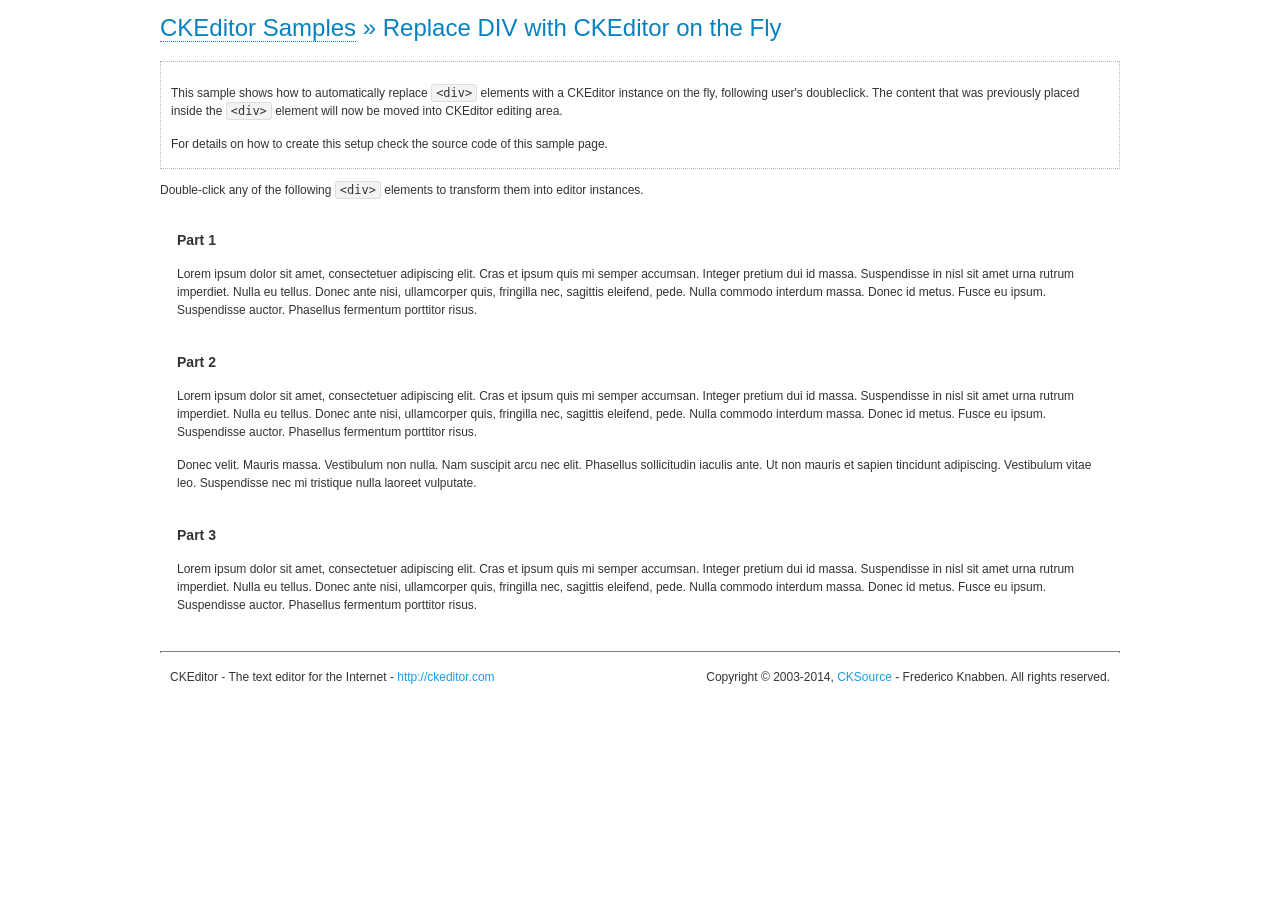
<file: sfeed/sports/ckeditor/samples/divreplace.html>
<!DOCTYPE html>
<!--
Copyright (c) 2003-2014, CKSource - Frederico Knabben. All rights reserved.
For licensing, see LICENSE.md or http://ckeditor.com/license
-->
<html>
<head>
	<meta charset="utf-8">
	<title>Replace DIV &mdash; CKEditor Sample</title>
	<script src="../ckeditor.js"></script>
	<link href="sample.css" rel="stylesheet">
	<style>

		div.editable
		{
			border: solid 2px transparent;
			padding-left: 15px;
			padding-right: 15px;
		}

		div.editable:hover
		{
			border-color: black;
		}

	</style>
	<script>

		// Uncomment the following code to test the "Timeout Loading Method".
		// CKEDITOR.loadFullCoreTimeout = 5;

		window.onload = function() {
			// Listen to the double click event.
			if ( window.addEventListener )
				document.body.addEventListener( 'dblclick', onDoubleClick, false );
			else if ( window.attachEvent )
				document.body.attachEvent( 'ondblclick', onDoubleClick );

		};

		function onDoubleClick( ev ) {
			// Get the element which fired the event. This is not necessarily the
			// element to which the event has been attached.
			var element = ev.target || ev.srcElement;

			// Find out the div that holds this element.
			var name;

			do {
				element = element.parentNode;
			}
			while ( element && ( name = element.nodeName.toLowerCase() ) &&
				( name != 'div' || element.className.indexOf( 'editable' ) == -1 ) && name != 'body' );

			if ( name == 'div' && element.className.indexOf( 'editable' ) != -1 )
				replaceDiv( element );
		}

		var editor;

		function replaceDiv( div ) {
			if ( editor )
				editor.destroy();

			editor = CKEDITOR.replace( div );
		}

	</script>
</head>
<body>
	<h1 class="samples">
		<a href="index.html">CKEditor Samples</a> &raquo; Replace DIV with CKEditor on the Fly
	</h1>
	<div class="description">
		<p>
			This sample shows how to automatically replace <code>&lt;div&gt;</code> elements
			with a CKEditor instance on the fly, following user's doubleclick. The content
			that was previously placed inside the <code>&lt;div&gt;</code> element will now
			be moved into CKEditor editing area.
		</p>
		<p>
			For details on how to create this setup check the source code of this sample page.
		</p>
	</div>
	<p>
		Double-click any of the following <code>&lt;div&gt;</code> elements to transform them into
		editor instances.
	</p>
	<div class="editable">
		<h3>
			Part 1
		</h3>
		<p>
			Lorem ipsum dolor sit amet, consectetuer adipiscing elit. Cras et ipsum quis mi
			semper accumsan. Integer pretium dui id massa. Suspendisse in nisl sit amet urna
			rutrum imperdiet. Nulla eu tellus. Donec ante nisi, ullamcorper quis, fringilla
			nec, sagittis eleifend, pede. Nulla commodo interdum massa. Donec id metus. Fusce
			eu ipsum. Suspendisse auctor. Phasellus fermentum porttitor risus.
		</p>
	</div>
	<div class="editable">
		<h3>
			Part 2
		</h3>
		<p>
			Lorem ipsum dolor sit amet, consectetuer adipiscing elit. Cras et ipsum quis mi
			semper accumsan. Integer pretium dui id massa. Suspendisse in nisl sit amet urna
			rutrum imperdiet. Nulla eu tellus. Donec ante nisi, ullamcorper quis, fringilla
			nec, sagittis eleifend, pede. Nulla commodo interdum massa. Donec id metus. Fusce
			eu ipsum. Suspendisse auctor. Phasellus fermentum porttitor risus.
		</p>
		<p>
			Donec velit. Mauris massa. Vestibulum non nulla. Nam suscipit arcu nec elit. Phasellus
			sollicitudin iaculis ante. Ut non mauris et sapien tincidunt adipiscing. Vestibulum
			vitae leo. Suspendisse nec mi tristique nulla laoreet vulputate.
		</p>
	</div>
	<div class="editable">
		<h3>
			Part 3
		</h3>
		<p>
			Lorem ipsum dolor sit amet, consectetuer adipiscing elit. Cras et ipsum quis mi
			semper accumsan. Integer pretium dui id massa. Suspendisse in nisl sit amet urna
			rutrum imperdiet. Nulla eu tellus. Donec ante nisi, ullamcorper quis, fringilla
			nec, sagittis eleifend, pede. Nulla commodo interdum massa. Donec id metus. Fusce
			eu ipsum. Suspendisse auctor. Phasellus fermentum porttitor risus.
		</p>
	</div>
	<div id="footer">
		<hr>
		<p>
			CKEditor - The text editor for the Internet - <a class="samples" href="http://ckeditor.com/">http://ckeditor.com</a>
		</p>
		<p id="copy">
			Copyright &copy; 2003-2014, <a class="samples" href="http://cksource.com/">CKSource</a> - Frederico
			Knabben. All rights reserved.
		</p>
	</div>
</body>
</html>
</file>
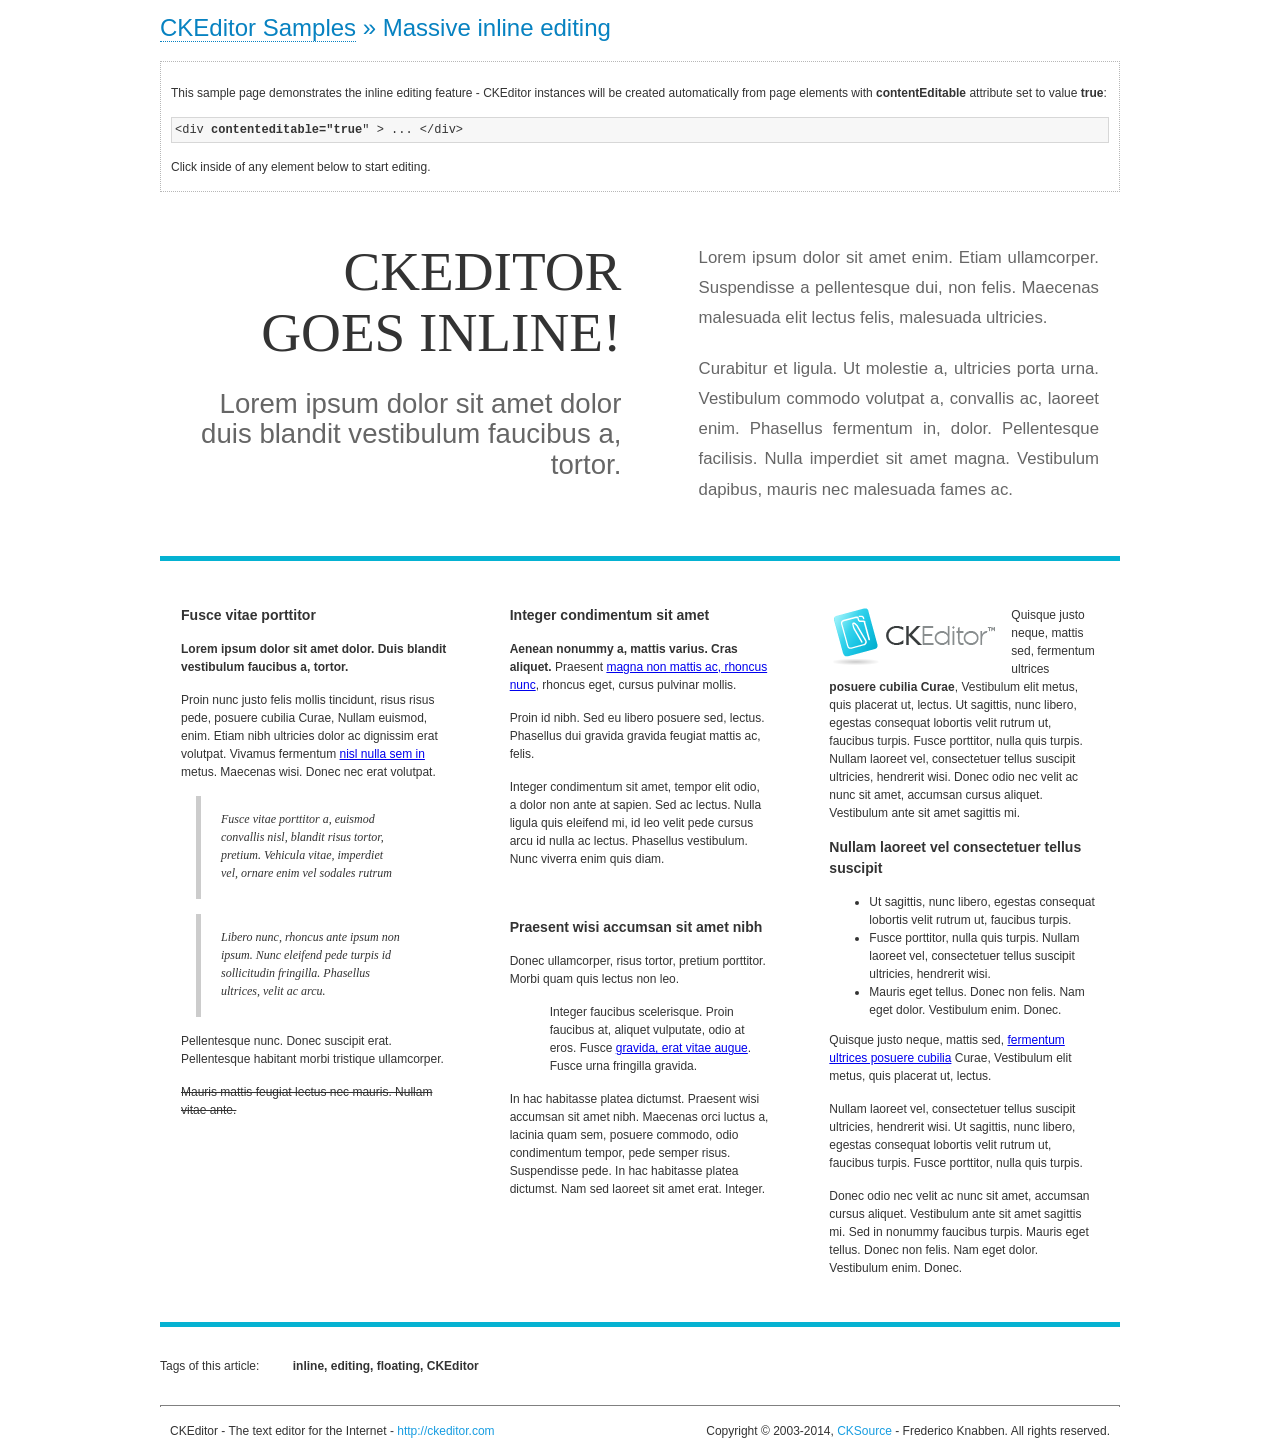
<file: sfeed/sports/ckeditor/samples/inlineall.html>
<!DOCTYPE html>
<!--
Copyright (c) 2003-2014, CKSource - Frederico Knabben. All rights reserved.
For licensing, see LICENSE.md or http://ckeditor.com/license
-->
<html>
<head>
	<meta charset="utf-8">
	<title>Massive inline editing &mdash; CKEditor Sample</title>
	<script src="../ckeditor.js"></script>
	<script>

		// This code is generally not necessary, but it is here to demonstrate
		// how to customize specific editor instances on the fly. This fits well
		// this demo because we have editable elements (like headers) that
		// require less features.

		// The "instanceCreated" event is fired for every editor instance created.
		CKEDITOR.on( 'instanceCreated', function( event ) {
			var editor = event.editor,
				element = editor.element;

			// Customize editors for headers and tag list.
			// These editors don't need features like smileys, templates, iframes etc.
			if ( element.is( 'h1', 'h2', 'h3' ) || element.getAttribute( 'id' ) == 'taglist' ) {
				// Customize the editor configurations on "configLoaded" event,
				// which is fired after the configuration file loading and
				// execution. This makes it possible to change the
				// configurations before the editor initialization takes place.
				editor.on( 'configLoaded', function() {

					// Remove unnecessary plugins to make the editor simpler.
					editor.config.removePlugins = 'colorbutton,find,flash,font,' +
						'forms,iframe,image,newpage,removeformat,' +
						'smiley,specialchar,stylescombo,templates';

					// Rearrange the layout of the toolbar.
					editor.config.toolbarGroups = [
						{ name: 'editing',		groups: [ 'basicstyles', 'links' ] },
						{ name: 'undo' },
						{ name: 'clipboard',	groups: [ 'selection', 'clipboard' ] },
						{ name: 'about' }
					];
				});
			}
		});

	</script>
	<link href="sample.css" rel="stylesheet">
	<style>

		/* The following styles are just to make the page look nice. */

		/* Workaround to show Arial Black in Firefox. */
		@font-face
		{
			font-family: 'arial-black';
			src: local('Arial Black');
		}

		*[contenteditable="true"]
		{
			padding: 10px;
		}

		#container
		{
			width: 960px;
			margin: 30px auto 0;
		}

		#header
		{
			overflow: hidden;
			padding: 0 0 30px;
			border-bottom: 5px solid #05B2D2;
			position: relative;
		}

		#headerLeft,
		#headerRight
		{
			width: 49%;
			overflow: hidden;
		}

		#headerLeft
		{
			float: left;
			padding: 10px 1px 1px;
		}

		#headerLeft h2,
		#headerLeft h3
		{
			text-align: right;
			margin: 0;
			overflow: hidden;
			font-weight: normal;
		}

		#headerLeft h2
		{
			font-family: "Arial Black",arial-black;
			font-size: 4.6em;
			line-height: 1.1;
			text-transform: uppercase;
		}

		#headerLeft h3
		{
			font-size: 2.3em;
			line-height: 1.1;
			margin: .2em 0 0;
			color: #666;
		}

		#headerRight
		{
			float: right;
			padding: 1px;
		}

		#headerRight p
		{
			line-height: 1.8;
			text-align: justify;
			margin: 0;
		}

		#headerRight p + p
		{
			margin-top: 20px;
		}

		#headerRight > div
		{
			padding: 20px;
			margin: 0 0 0 30px;
			font-size: 1.4em;
			color: #666;
		}

		#columns
		{
			color: #333;
			overflow: hidden;
			padding: 20px 0;
		}

		#columns > div
		{
			float: left;
			width: 33.3%;
		}

		#columns #column1 > div
		{
			margin-left: 1px;
		}

		#columns #column3 > div
		{
			margin-right: 1px;
		}

		#columns > div > div
		{
			margin: 0px 10px;
			padding: 10px 20px;
		}

		#columns blockquote
		{
			margin-left: 15px;
		}

		#tagLine
		{
			border-top: 5px solid #05B2D2;
			padding-top: 20px;
		}

		#taglist {
			display: inline-block;
			margin-left: 20px;
			font-weight: bold;
			margin: 0 0 0 20px;
		}

	</style>
</head>
<body>
<div>
	<h1 class="samples"><a href="index.html">CKEditor Samples</a> &raquo; Massive inline editing</h1>
	<div class="description">
		<p>This sample page demonstrates the inline editing feature - CKEditor instances will be created automatically from page elements with <strong>contentEditable</strong> attribute set to value <strong>true</strong>:</p>
		<pre class="samples">&lt;div <strong>contenteditable="true</strong>" &gt; ... &lt;/div&gt;</pre>
		<p>Click inside of any element below to start editing.</p>
	</div>
</div>
<div id="container">
	<div id="header">
		<div id="headerLeft">
			<h2 id="sampleTitle" contenteditable="true">
				CKEditor<br> Goes Inline!
			</h2>
			<h3 contenteditable="true">
				Lorem ipsum dolor sit amet dolor duis blandit vestibulum faucibus a, tortor.
			</h3>
		</div>
		<div id="headerRight">
			<div contenteditable="true">
				<p>
					Lorem ipsum dolor sit amet enim. Etiam ullamcorper. Suspendisse a pellentesque dui, non felis. Maecenas malesuada elit lectus felis, malesuada ultricies.
				</p>
				<p>
					Curabitur et ligula. Ut molestie a, ultricies porta urna. Vestibulum commodo volutpat a, convallis ac, laoreet enim. Phasellus fermentum in, dolor. Pellentesque facilisis. Nulla imperdiet sit amet magna. Vestibulum dapibus, mauris nec malesuada fames ac.
				</p>
			</div>
		</div>
	</div>
	<div id="columns">
		<div id="column1">
			<div contenteditable="true">
				<h3>
					Fusce vitae porttitor
				</h3>
				<p>
					<strong>
						Lorem ipsum dolor sit amet dolor. Duis blandit vestibulum faucibus a, tortor.
					</strong>
				</p>
				<p>
					Proin nunc justo felis mollis tincidunt, risus risus pede, posuere cubilia Curae, Nullam euismod, enim. Etiam nibh ultricies dolor ac dignissim erat volutpat. Vivamus fermentum <a href="http://ckeditor.com/">nisl nulla sem in</a> metus. Maecenas wisi. Donec nec erat volutpat.
				</p>
				<blockquote>
					<p>
						Fusce vitae porttitor a, euismod convallis nisl, blandit risus tortor, pretium.
						Vehicula vitae, imperdiet vel, ornare enim vel sodales rutrum
					</p>
				</blockquote>
				<blockquote>
					<p>
						Libero nunc, rhoncus ante ipsum non ipsum. Nunc eleifend pede turpis id sollicitudin fringilla. Phasellus ultrices, velit ac arcu.
					</p>
				</blockquote>
				<p>Pellentesque nunc. Donec suscipit erat. Pellentesque habitant morbi tristique ullamcorper.</p>
				<p><s>Mauris mattis feugiat lectus nec mauris. Nullam vitae ante.</s></p>
			</div>
		</div>
		<div id="column2">
			<div contenteditable="true">
				<h3>
					Integer condimentum sit amet
				</h3>
				<p>
					<strong>Aenean nonummy a, mattis varius. Cras aliquet.</strong>
					Praesent <a href="http://ckeditor.com/">magna non mattis ac, rhoncus nunc</a>, rhoncus eget, cursus pulvinar mollis.</p>
				<p>Proin id nibh. Sed eu libero posuere sed, lectus. Phasellus dui gravida gravida feugiat mattis ac, felis.</p>
				<p>Integer condimentum sit amet, tempor elit odio, a dolor non ante at sapien. Sed ac lectus. Nulla ligula quis eleifend mi, id leo velit pede cursus arcu id nulla ac lectus. Phasellus vestibulum. Nunc viverra enim quis diam.</p>
			</div>
			<div contenteditable="true">
				<h3>
					Praesent wisi accumsan sit amet nibh
				</h3>
				<p>Donec ullamcorper, risus tortor, pretium porttitor. Morbi quam quis lectus non leo.</p>
				<p style="margin-left: 40px; ">Integer faucibus scelerisque. Proin faucibus at, aliquet vulputate, odio at eros. Fusce <a href="http://ckeditor.com/">gravida, erat vitae augue</a>. Fusce urna fringilla gravida.</p>
				<p>In hac habitasse platea dictumst. Praesent wisi accumsan sit amet nibh. Maecenas orci luctus a, lacinia quam sem, posuere commodo, odio condimentum tempor, pede semper risus. Suspendisse pede. In hac habitasse platea dictumst. Nam sed laoreet sit amet erat. Integer.</p>
			</div>
		</div>
		<div id="column3">
			<div contenteditable="true">
				<p>
					<img src="assets/inlineall/logo.png" alt="CKEditor logo" style="float:left">
				</p>
				<p>Quisque justo neque, mattis sed, fermentum ultrices <strong>posuere cubilia Curae</strong>, Vestibulum elit metus, quis placerat ut, lectus. Ut sagittis, nunc libero, egestas consequat lobortis velit rutrum ut, faucibus turpis. Fusce porttitor, nulla quis turpis. Nullam laoreet vel, consectetuer tellus suscipit ultricies, hendrerit wisi. Donec odio nec velit ac nunc sit amet, accumsan cursus aliquet. Vestibulum ante sit amet sagittis mi.</p>
				<h3>
					Nullam laoreet vel consectetuer tellus suscipit
				</h3>
				<ul>
					<li>Ut sagittis, nunc libero, egestas consequat lobortis velit rutrum ut, faucibus turpis.</li>
					<li>Fusce porttitor, nulla quis turpis. Nullam laoreet vel, consectetuer tellus suscipit ultricies, hendrerit wisi.</li>
					<li>Mauris eget tellus. Donec non felis. Nam eget dolor. Vestibulum enim. Donec.</li>
				</ul>
				<p>Quisque justo neque, mattis sed, <a href="http://ckeditor.com/">fermentum ultrices posuere cubilia</a> Curae, Vestibulum elit metus, quis placerat ut, lectus.</p>
				<p>Nullam laoreet vel, consectetuer tellus suscipit ultricies, hendrerit wisi. Ut sagittis, nunc libero, egestas consequat lobortis velit rutrum ut, faucibus turpis. Fusce porttitor, nulla quis turpis.</p>
				<p>Donec odio nec velit ac nunc sit amet, accumsan cursus aliquet. Vestibulum ante sit amet sagittis mi. Sed in nonummy faucibus turpis. Mauris eget tellus. Donec non felis. Nam eget dolor. Vestibulum enim. Donec.</p>
			</div>
		</div>
	</div>
	<div id="tagLine">
		Tags of this article:
		<p id="taglist" contenteditable="true">
			inline, editing, floating, CKEditor
		</p>
	</div>
</div>
<div id="footer">
	<hr>
	<p>
		CKEditor - The text editor for the Internet - <a class="samples" href="http://ckeditor.com/">
			http://ckeditor.com</a>
	</p>
	<p id="copy">
		Copyright &copy; 2003-2014, <a class="samples" href="http://cksource.com/">CKSource</a>
		- Frederico Knabben. All rights reserved.
	</p>
</div>
</body>
</html>
</file>
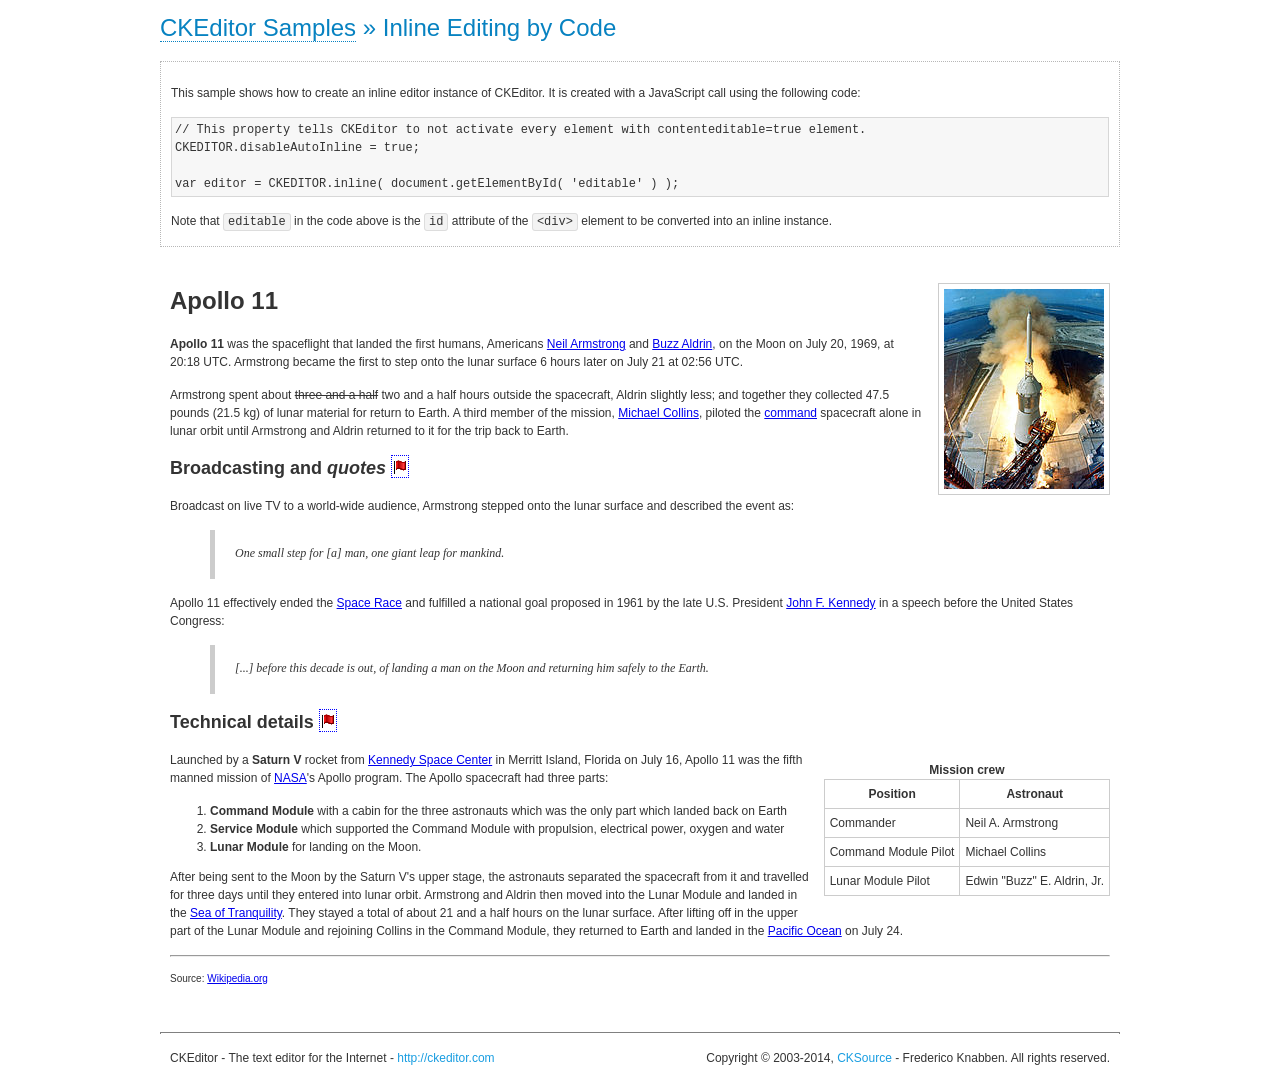
<file: sfeed/sports/ckeditor/samples/inlinebycode.html>
<!DOCTYPE html>
<!--
Copyright (c) 2003-2014, CKSource - Frederico Knabben. All rights reserved.
For licensing, see LICENSE.md or http://ckeditor.com/license
-->
<html>
<head>
	<meta charset="utf-8">
	<title>Inline Editing by Code &mdash; CKEditor Sample</title>
	<script src="../ckeditor.js"></script>
	<link href="sample.css" rel="stylesheet">
	<style>

		#editable
		{
			padding: 10px;
			float: left;
		}

	</style>
</head>
<body>
	<h1 class="samples">
		<a href="index.html">CKEditor Samples</a> &raquo; Inline Editing by Code
	</h1>
	<div class="description">
		<p>
			This sample shows how to create an inline editor instance of CKEditor. It is created
			with a JavaScript call using the following code:
		</p>
<pre class="samples">
// This property tells CKEditor to not activate every element with contenteditable=true element.
CKEDITOR.disableAutoInline = true;

var editor = CKEDITOR.inline( document.getElementById( 'editable' ) );
</pre>
		<p>
			Note that <code>editable</code> in the code above is the <code>id</code>
			attribute of the <code>&lt;div&gt;</code> element to be converted into an inline instance.
		</p>
	</div>
	<div id="editable" contenteditable="true">
		<h1><img alt="Saturn V carrying Apollo 11" class="right" src="assets/sample.jpg" /> Apollo 11</h1>

		<p><b>Apollo 11</b> was the spaceflight that landed the first humans, Americans <a href="http://en.wikipedia.org/wiki/Neil_Armstrong" title="Neil Armstrong">Neil Armstrong</a> and <a href="http://en.wikipedia.org/wiki/Buzz_Aldrin" title="Buzz Aldrin">Buzz Aldrin</a>, on the Moon on July 20, 1969, at 20:18 UTC. Armstrong became the first to step onto the lunar surface 6 hours later on July 21 at 02:56 UTC.</p>

		<p>Armstrong spent about <s>three and a half</s> two and a half hours outside the spacecraft, Aldrin slightly less; and together they collected 47.5 pounds (21.5&nbsp;kg) of lunar material for return to Earth. A third member of the mission, <a href="http://en.wikipedia.org/wiki/Michael_Collins_(astronaut)" title="Michael Collins (astronaut)">Michael Collins</a>, piloted the <a href="http://en.wikipedia.org/wiki/Apollo_Command/Service_Module" title="Apollo Command/Service Module">command</a> spacecraft alone in lunar orbit until Armstrong and Aldrin returned to it for the trip back to Earth.</p>

		<h2>Broadcasting and <em>quotes</em> <a id="quotes" name="quotes"></a></h2>

		<p>Broadcast on live TV to a world-wide audience, Armstrong stepped onto the lunar surface and described the event as:</p>

		<blockquote>
			<p>One small step for [a] man, one giant leap for mankind.</p>
		</blockquote>

		<p>Apollo 11 effectively ended the <a href="http://en.wikipedia.org/wiki/Space_Race" title="Space Race">Space Race</a> and fulfilled a national goal proposed in 1961 by the late U.S. President <a href="http://en.wikipedia.org/wiki/John_F._Kennedy" title="John F. Kennedy">John F. Kennedy</a> in a speech before the United States Congress:</p>

		<blockquote>
			<p>[...] before this decade is out, of landing a man on the Moon and returning him safely to the Earth.</p>
		</blockquote>

		<h2>Technical details <a id="tech-details" name="tech-details"></a></h2>

		<table align="right" border="1" bordercolor="#ccc" cellpadding="5" cellspacing="0" style="border-collapse:collapse;margin:10px 0 10px 15px;">
			<caption><strong>Mission crew</strong></caption>
			<thead>
			<tr>
				<th scope="col">Position</th>
				<th scope="col">Astronaut</th>
			</tr>
			</thead>
			<tbody>
			<tr>
				<td>Commander</td>
				<td>Neil A. Armstrong</td>
			</tr>
			<tr>
				<td>Command Module Pilot</td>
				<td>Michael Collins</td>
			</tr>
			<tr>
				<td>Lunar Module Pilot</td>
				<td>Edwin &quot;Buzz&quot; E. Aldrin, Jr.</td>
			</tr>
			</tbody>
		</table>

		<p>Launched by a <strong>Saturn V</strong> rocket from <a href="http://en.wikipedia.org/wiki/Kennedy_Space_Center" title="Kennedy Space Center">Kennedy Space Center</a> in Merritt Island, Florida on July 16, Apollo 11 was the fifth manned mission of <a href="http://en.wikipedia.org/wiki/NASA" title="NASA">NASA</a>&#39;s Apollo program. The Apollo spacecraft had three parts:</p>

		<ol>
			<li><strong>Command Module</strong> with a cabin for the three astronauts which was the only part which landed back on Earth</li>
			<li><strong>Service Module</strong> which supported the Command Module with propulsion, electrical power, oxygen and water</li>
			<li><strong>Lunar Module</strong> for landing on the Moon.</li>
		</ol>

		<p>After being sent to the Moon by the Saturn V&#39;s upper stage, the astronauts separated the spacecraft from it and travelled for three days until they entered into lunar orbit. Armstrong and Aldrin then moved into the Lunar Module and landed in the <a href="http://en.wikipedia.org/wiki/Mare_Tranquillitatis" title="Mare Tranquillitatis">Sea of Tranquility</a>. They stayed a total of about 21 and a half hours on the lunar surface. After lifting off in the upper part of the Lunar Module and rejoining Collins in the Command Module, they returned to Earth and landed in the <a href="http://en.wikipedia.org/wiki/Pacific_Ocean" title="Pacific Ocean">Pacific Ocean</a> on July 24.</p>

		<hr />
		<p style="text-align: right;"><small>Source: <a href="http://en.wikipedia.org/wiki/Apollo_11">Wikipedia.org</a></small></p>
	</div>

	<script>
		// We need to turn off the automatic editor creation first.
		CKEDITOR.disableAutoInline = true;

		var editor = CKEDITOR.inline( 'editable' );
	</script>
	<div id="footer">
		<hr>
		<p contenteditable="true">
			CKEditor - The text editor for the Internet - <a class="samples" href="http://ckeditor.com/">
				http://ckeditor.com</a>
		</p>
		<p id="copy">
			Copyright &copy; 2003-2014, <a class="samples" href="http://cksource.com/">CKSource</a>
			- Frederico Knabben. All rights reserved.
		</p>
	</div>
</body>
</html>
</file>
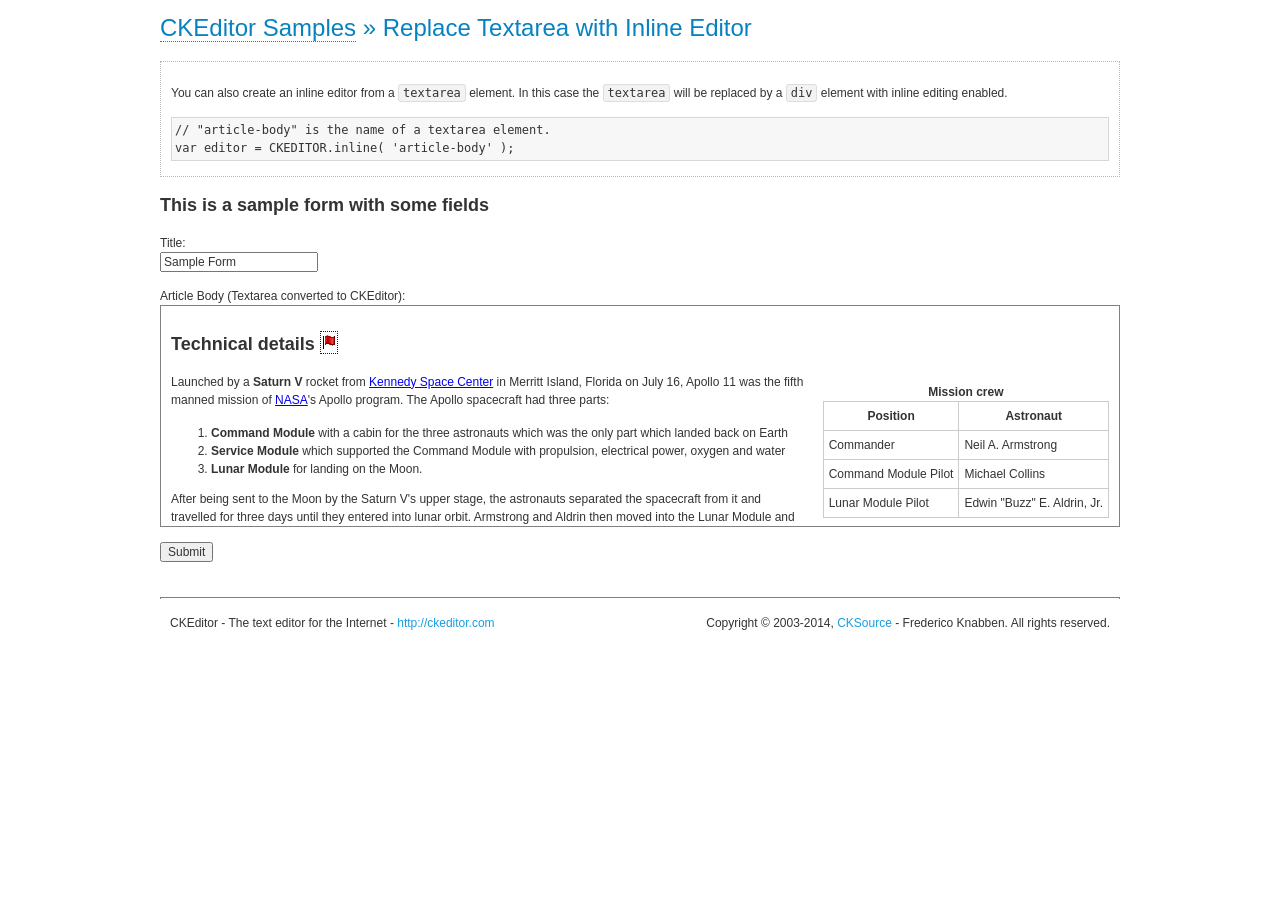
<file: sfeed/sports/ckeditor/samples/inlinetextarea.html>
<!DOCTYPE html>
<!--
Copyright (c) 2003-2014, CKSource - Frederico Knabben. All rights reserved.
For licensing, see LICENSE.md or http://ckeditor.com/license
-->
<html>
<head>
	<meta charset="utf-8">
	<title>Replace Textarea with Inline Editor &mdash; CKEditor Sample</title>
	<script src="../ckeditor.js"></script>
	<link href="sample.css" rel="stylesheet">
	<style>

		/* Style the CKEditor element to look like a textfield */
		.cke_textarea_inline
		{
			padding: 10px;
			height: 200px;
			overflow: auto;

			border: 1px solid gray;
			-webkit-appearance: textfield;
		}

	</style>
</head>
<body>
	<h1 class="samples">
		<a href="index.html">CKEditor Samples</a> &raquo; Replace Textarea with Inline Editor
	</h1>
	<div class="description">
		<p>
			You can also create an inline editor from a <code>textarea</code>
			element. In this case the <code>textarea</code> will be replaced
			by a <code>div</code> element with inline editing enabled.
		</p>
<pre class="samples">
// "article-body" is the name of a textarea element.
var editor = CKEDITOR.inline( 'article-body' );
</pre>
	</div>
	<form action="sample_posteddata.php" method="post">
		<h2>This is a sample form with some fields</h2>
		<p>
			Title:<br>
			<input type="text" name="title" value="Sample Form"></p>
		<p>
			Article Body (Textarea converted to CKEditor):<br>
			<textarea name="article-body" style="height: 200px">
				&lt;h2&gt;Technical details &lt;a id="tech-details" name="tech-details"&gt;&lt;/a&gt;&lt;/h2&gt;

				&lt;table align="right" border="1" bordercolor="#ccc" cellpadding="5" cellspacing="0" style="border-collapse:collapse;margin:10px 0 10px 15px;"&gt;
					&lt;caption&gt;&lt;strong&gt;Mission crew&lt;/strong&gt;&lt;/caption&gt;
					&lt;thead&gt;
					&lt;tr&gt;
						&lt;th scope="col"&gt;Position&lt;/th&gt;
						&lt;th scope="col"&gt;Astronaut&lt;/th&gt;
					&lt;/tr&gt;
					&lt;/thead&gt;
					&lt;tbody&gt;
					&lt;tr&gt;
						&lt;td&gt;Commander&lt;/td&gt;
						&lt;td&gt;Neil A. Armstrong&lt;/td&gt;
					&lt;/tr&gt;
					&lt;tr&gt;
						&lt;td&gt;Command Module Pilot&lt;/td&gt;
						&lt;td&gt;Michael Collins&lt;/td&gt;
					&lt;/tr&gt;
					&lt;tr&gt;
						&lt;td&gt;Lunar Module Pilot&lt;/td&gt;
						&lt;td&gt;Edwin &quot;Buzz&quot; E. Aldrin, Jr.&lt;/td&gt;
					&lt;/tr&gt;
					&lt;/tbody&gt;
				&lt;/table&gt;

				&lt;p&gt;Launched by a &lt;strong&gt;Saturn V&lt;/strong&gt; rocket from &lt;a href="http://en.wikipedia.org/wiki/Kennedy_Space_Center" title="Kennedy Space Center"&gt;Kennedy Space Center&lt;/a&gt; in Merritt Island, Florida on July 16, Apollo 11 was the fifth manned mission of &lt;a href="http://en.wikipedia.org/wiki/NASA" title="NASA"&gt;NASA&lt;/a&gt;&#39;s Apollo program. The Apollo spacecraft had three parts:&lt;/p&gt;

				&lt;ol&gt;
					&lt;li&gt;&lt;strong&gt;Command Module&lt;/strong&gt; with a cabin for the three astronauts which was the only part which landed back on Earth&lt;/li&gt;
					&lt;li&gt;&lt;strong&gt;Service Module&lt;/strong&gt; which supported the Command Module with propulsion, electrical power, oxygen and water&lt;/li&gt;
					&lt;li&gt;&lt;strong&gt;Lunar Module&lt;/strong&gt; for landing on the Moon.&lt;/li&gt;
				&lt;/ol&gt;

				&lt;p&gt;After being sent to the Moon by the Saturn V&#39;s upper stage, the astronauts separated the spacecraft from it and travelled for three days until they entered into lunar orbit. Armstrong and Aldrin then moved into the Lunar Module and landed in the &lt;a href="http://en.wikipedia.org/wiki/Mare_Tranquillitatis" title="Mare Tranquillitatis"&gt;Sea of Tranquility&lt;/a&gt;. They stayed a total of about 21 and a half hours on the lunar surface. After lifting off in the upper part of the Lunar Module and rejoining Collins in the Command Module, they returned to Earth and landed in the &lt;a href="http://en.wikipedia.org/wiki/Pacific_Ocean" title="Pacific Ocean"&gt;Pacific Ocean&lt;/a&gt; on July 24.&lt;/p&gt;

				&lt;hr /&gt;
				&lt;p style="text-align: right;"&gt;&lt;small&gt;Source: &lt;a href="http://en.wikipedia.org/wiki/Apollo_11"&gt;Wikipedia.org&lt;/a&gt;&lt;/small&gt;&lt;/p&gt;
			</textarea>
		</p>
		<p>
			<input type="submit" value="Submit">
		</p>
	</form>

	<script>
		CKEDITOR.inline( 'article-body' );
	</script>
	<div id="footer">
		<hr>
		<p contenteditable="true">
			CKEditor - The text editor for the Internet - <a class="samples" href="http://ckeditor.com/">
				http://ckeditor.com</a>
		</p>
		<p id="copy">
			Copyright &copy; 2003-2014, <a class="samples" href="http://cksource.com/">CKSource</a>
			- Frederico Knabben. All rights reserved.
		</p>
	</div>
</body>
</html>
</file>
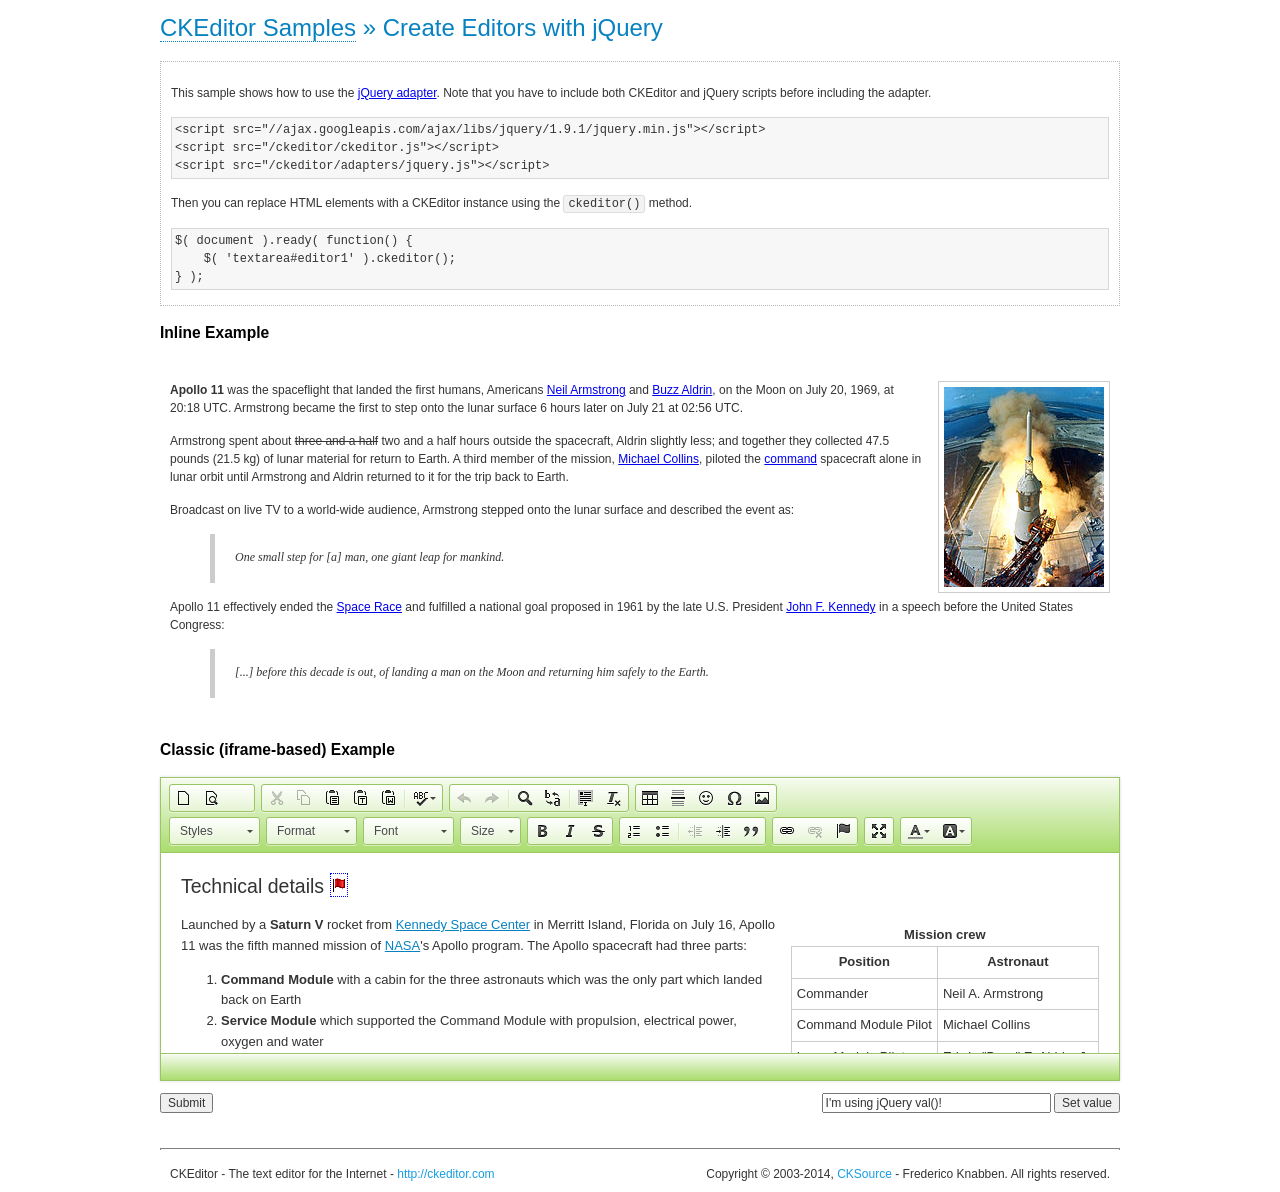
<file: sfeed/sports/ckeditor/samples/jquery.html>
<!DOCTYPE html>
<!--
Copyright (c) 2003-2014, CKSource - Frederico Knabben. All rights reserved.
For licensing, see LICENSE.md or http://ckeditor.com/license
-->
<html>
<head>
	<meta charset="utf-8">
	<title>jQuery Adapter &mdash; CKEditor Sample</title>
	<script src="http://code.jquery.com/jquery-1.11.0.min.js"></script>
	<script src="../ckeditor.js"></script>
	<script src="../adapters/jquery.js"></script>
	<link href="sample.css" rel="stylesheet">
	<style>

		#editable
		{
			padding: 10px;
			float: left;
		}

	</style>
	<script>

		CKEDITOR.disableAutoInline = true;

		$( document ).ready( function() {
			$( '#editor1' ).ckeditor(); // Use CKEDITOR.replace() if element is <textarea>.
			$( '#editable' ).ckeditor(); // Use CKEDITOR.inline().
		} );

		function setValue() {
			$( '#editor1' ).val( $( 'input#val' ).val() );
		}

	</script>
</head>
<body>
	<h1 class="samples">
		<a href="index.html" id="a-test">CKEditor Samples</a> &raquo; Create Editors with jQuery
	</h1>
	<form action="sample_posteddata.php" method="post">
		<div class="description">
			<p>
				This sample shows how to use the <a href="http://docs.ckeditor.com/#!/guide/dev_jquery">jQuery adapter</a>.
				Note that you have to include both CKEditor and jQuery scripts before including the adapter.
			</p>

<pre class="samples">
&lt;script src="//ajax.googleapis.com/ajax/libs/jquery/1.9.1/jquery.min.js"&gt;&lt;/script&gt;
&lt;script src="/ckeditor/ckeditor.js"&gt;&lt;/script&gt;
&lt;script src="/ckeditor/adapters/jquery.js"&gt;&lt;/script&gt;
</pre>

			<p>Then you can replace HTML elements with a CKEditor instance using the <code>ckeditor()</code> method.</p>

<pre class="samples">
$( document ).ready( function() {
	$( 'textarea#editor1' ).ckeditor();
} );
</pre>
		</div>

		<h2 class="samples">Inline Example</h2>

		<div id="editable" contenteditable="true">
			<p><img alt="Saturn V carrying Apollo 11" class="right" src="assets/sample.jpg"/><b>Apollo 11</b> was the spaceflight that landed the first humans, Americans <a href="http://en.wikipedia.org/wiki/Neil_Armstrong" title="Neil Armstrong">Neil Armstrong</a> and <a href="http://en.wikipedia.org/wiki/Buzz_Aldrin" title="Buzz Aldrin">Buzz Aldrin</a>, on the Moon on July 20, 1969, at 20:18 UTC. Armstrong became the first to step onto the lunar surface 6 hours later on July 21 at 02:56 UTC.</p>
			<p>Armstrong spent about <s>three and a half</s> two and a half hours outside the spacecraft, Aldrin slightly less; and together they collected 47.5 pounds (21.5&nbsp;kg) of lunar material for return to Earth. A third member of the mission, <a href="http://en.wikipedia.org/wiki/Michael_Collins_(astronaut)" title="Michael Collins (astronaut)">Michael Collins</a>, piloted the <a href="http://en.wikipedia.org/wiki/Apollo_Command/Service_Module" title="Apollo Command/Service Module">command</a> spacecraft alone in lunar orbit until Armstrong and Aldrin returned to it for the trip back to Earth.
			<p>Broadcast on live TV to a world-wide audience, Armstrong stepped onto the lunar surface and described the event as:</p>
			<blockquote><p>One small step for [a] man, one giant leap for mankind.</p></blockquote> <p>Apollo 11 effectively ended the <a href="http://en.wikipedia.org/wiki/Space_Race" title="Space Race">Space Race</a> and fulfilled a national goal proposed in 1961 by the late U.S. President <a href="http://en.wikipedia.org/wiki/John_F._Kennedy" title="John F. Kennedy">John F. Kennedy</a> in a speech before the United States Congress:</p> <blockquote><p>[...] before this decade is out, of landing a man on the Moon and returning him safely to the Earth.</p></blockquote>
		</div>

		<br style="clear: both">

		<h2 class="samples">Classic (iframe-based) Example</h2>

		<textarea cols="80" id="editor1" name="editor1" rows="10">
			&lt;h2&gt;Technical details &lt;a id=&quot;tech-details&quot; name=&quot;tech-details&quot;&gt;&lt;/a&gt;&lt;/h2&gt; &lt;table align=&quot;right&quot; border=&quot;1&quot; bordercolor=&quot;#ccc&quot; cellpadding=&quot;5&quot; cellspacing=&quot;0&quot; style=&quot;border-collapse:collapse;margin:10px 0 10px 15px;&quot;&gt; &lt;caption&gt;&lt;strong&gt;Mission crew&lt;/strong&gt;&lt;/caption&gt; &lt;thead&gt; &lt;tr&gt; &lt;th scope=&quot;col&quot;&gt;Position&lt;/th&gt; &lt;th scope=&quot;col&quot;&gt;Astronaut&lt;/th&gt; &lt;/tr&gt; &lt;/thead&gt; &lt;tbody&gt; &lt;tr&gt; &lt;td&gt;Commander&lt;/td&gt; &lt;td&gt;Neil A. Armstrong&lt;/td&gt; &lt;/tr&gt; &lt;tr&gt; &lt;td&gt;Command Module Pilot&lt;/td&gt; &lt;td&gt;Michael Collins&lt;/td&gt; &lt;/tr&gt; &lt;tr&gt; &lt;td&gt;Lunar Module Pilot&lt;/td&gt; &lt;td&gt;Edwin &amp;quot;Buzz&amp;quot; E. Aldrin, Jr.&lt;/td&gt; &lt;/tr&gt; &lt;/tbody&gt; &lt;/table&gt; &lt;p&gt;Launched by a &lt;strong&gt;Saturn V&lt;/strong&gt; rocket from &lt;a href=&quot;http://en.wikipedia.org/wiki/Kennedy_Space_Center&quot; title=&quot;Kennedy Space Center&quot;&gt;Kennedy Space Center&lt;/a&gt; in Merritt Island, Florida on July 16, Apollo 11 was the fifth manned mission of &lt;a href=&quot;http://en.wikipedia.org/wiki/NASA&quot; title=&quot;NASA&quot;&gt;NASA&lt;/a&gt;&amp;#39;s Apollo program. The Apollo spacecraft had three parts:&lt;/p&gt; &lt;ol&gt; &lt;li&gt;&lt;strong&gt;Command Module&lt;/strong&gt; with a cabin for the three astronauts which was the only part which landed back on Earth&lt;/li&gt; &lt;li&gt;&lt;strong&gt;Service Module&lt;/strong&gt; which supported the Command Module with propulsion, electrical power, oxygen and water&lt;/li&gt; &lt;li&gt;&lt;strong&gt;Lunar Module&lt;/strong&gt; for landing on the Moon.&lt;/li&gt; &lt;/ol&gt; &lt;p&gt;After being sent to the Moon by the Saturn V&amp;#39;s upper stage, the astronauts separated the spacecraft from it and travelled for three days until they entered into lunar orbit. Armstrong and Aldrin then moved into the Lunar Module and landed in the &lt;a href=&quot;http://en.wikipedia.org/wiki/Mare_Tranquillitatis&quot; title=&quot;Mare Tranquillitatis&quot;&gt;Sea of Tranquility&lt;/a&gt;. They stayed a total of about 21 and a half hours on the lunar surface. After lifting off in the upper part of the Lunar Module and rejoining Collins in the Command Module, they returned to Earth and landed in the &lt;a href=&quot;http://en.wikipedia.org/wiki/Pacific_Ocean&quot; title=&quot;Pacific Ocean&quot;&gt;Pacific Ocean&lt;/a&gt; on July 24.&lt;/p&gt; &lt;hr/&gt; &lt;p style=&quot;text-align: right;&quot;&gt;&lt;small&gt;Source: &lt;a href=&quot;http://en.wikipedia.org/wiki/Apollo_11&quot;&gt;Wikipedia.org&lt;/a&gt;&lt;/small&gt;&lt;/p&gt;
		</textarea>

		<p style="overflow: hidden">
			<input style="float: left" type="submit" value="Submit">
			<span style="float: right">
				<input type="text" id="val" value="I'm using jQuery val()!" size="30">
				<input onclick="setValue();" type="button" value="Set value">
			</span>
		</p>
	</form>
	<div id="footer">
		<hr>
		<p>
			CKEditor - The text editor for the Internet - <a class="samples" href="http://ckeditor.com/">http://ckeditor.com</a>
		</p>
		<p id="copy">
			Copyright &copy; 2003-2014, <a class="samples" href="http://cksource.com/">CKSource</a> - Frederico
			Knabben. All rights reserved.
		</p>
	</div>
</body>
</html>
</file>
<file: sfeed/sports/ckeditor/samples/sample.css>
/*
Copyright (c) 2003-2014, CKSource - Frederico Knabben. All rights reserved.
For licensing, see LICENSE.md or http://ckeditor.com/license
*/

html, body, h1, h2, h3, h4, h5, h6, div, span, blockquote, p, address, form, fieldset, img, ul, ol, dl, dt, dd, li, hr, table, td, th, strong, em, sup, sub, dfn, ins, del, q, cite, var, samp, code, kbd, tt, pre
{
	line-height: 1.5;
}

body
{
	padding: 10px 30px;
}

input, textarea, select, option, optgroup, button, td, th
{
	font-size: 100%;
}

pre
{
	-moz-tab-size: 4;
	-o-tab-size: 4;
	-webkit-tab-size: 4;
	tab-size: 4;
}

pre, code, kbd, samp, tt
{
	font-family: monospace,monospace;
	font-size: 1em;
}

body {
	width: 960px;
	margin: 0 auto;
}

code
{
	background: #f3f3f3;
	border: 1px solid #ddd;
	padding: 1px 4px;

	-moz-border-radius: 3px;
	-webkit-border-radius: 3px;
	border-radius: 3px;
}

abbr
{
	border-bottom: 1px dotted #555;
	cursor: pointer;
}

.new, .beta
{
	text-transform: uppercase;
	font-size: 10px;
	font-weight: bold;
	padding: 1px 4px;
	margin: 0 0 0 5px;
	color: #fff;
	float: right;

	-moz-border-radius: 3px;
	-webkit-border-radius: 3px;
	border-radius: 3px;
}

.new
{
	background: #FF7E00;
	border: 1px solid #DA8028;
	text-shadow: 0 1px 0 #C97626;

	-moz-box-shadow: 0 2px 3px 0 #FFA54E inset;
	-webkit-box-shadow: 0 2px 3px 0 #FFA54E inset;
	box-shadow: 0 2px 3px 0 #FFA54E inset;
}

.beta
{
	background: #18C0DF;
	border: 1px solid #19AAD8;
	text-shadow: 0 1px 0 #048CAD;
	font-style: italic;

	-moz-box-shadow: 0 2px 3px 0 #50D4FD inset;
	-webkit-box-shadow: 0 2px 3px 0 #50D4FD inset;
	box-shadow: 0 2px 3px 0 #50D4FD inset;
}

h1.samples
{
	color: #0782C1;
	font-size: 200%;
	font-weight: normal;
	margin: 0;
	padding: 0;
}

h1.samples a
{
	color: #0782C1;
	text-decoration: none;
	border-bottom: 1px dotted #0782C1;
}

.samples a:hover
{
	border-bottom: 1px dotted #0782C1;
}

h2.samples
{
	color: #000000;
	font-size: 130%;
	margin: 15px 0 0 0;
	padding: 0;
}

p, blockquote, address, form, pre, dl, h1.samples, h2.samples
{
	margin-bottom: 15px;
}

ul.samples
{
	margin-bottom: 15px;
}

.clear
{
	clear: both;
}

fieldset
{
	margin: 0;
	padding: 10px;
}

body, input, textarea
{
	color: #333333;
	font-family: Arial, Helvetica, sans-serif;
}

body
{
	font-size: 75%;
}

a.samples
{
	color: #189DE1;
	text-decoration: none;
}

form
{
	margin: 0;
	padding: 0;
}

pre.samples
{
	background-color: #F7F7F7;
	border: 1px solid #D7D7D7;
	overflow: auto;
	padding: 0.25em;
	white-space: pre-wrap; /* CSS 2.1 */
	word-wrap: break-word; /* IE7 */
}

#footer
{
	clear: both;
	padding-top: 10px;
}

#footer hr
{
	margin: 10px 0 15px 0;
	height: 1px;
	border: solid 1px gray;
	border-bottom: none;
}

#footer p
{
	margin: 0 10px 10px 10px;
	float: left;
}

#footer #copy
{
	float: right;
}

#outputSample
{
	width: 100%;
	table-layout: fixed;
}

#outputSample thead th
{
	color: #dddddd;
	background-color: #999999;
	padding: 4px;
	white-space: nowrap;
}

#outputSample tbody th
{
	vertical-align: top;
	text-align: left;
}

#outputSample pre
{
	margin: 0;
	padding: 0;
}

.description
{
	border: 1px dotted #B7B7B7;
	margin-bottom: 10px;
	padding: 10px 10px 0;
	overflow: hidden;
}

label
{
	display: block;
	margin-bottom: 6px;
}

/**
 *	CKEditor editables are automatically set with the "cke_editable" class
 *	plus cke_editable_(inline|themed) depending on the editor type.
 */

/* Style a bit the inline editables. */
.cke_editable.cke_editable_inline
{
	cursor: pointer;
}

/* Once an editable element gets focused, the "cke_focus" class is
   added to it, so we can style it differently. */
.cke_editable.cke_editable_inline.cke_focus
{
	box-shadow: inset 0px 0px 20px 3px #ddd, inset 0 0 1px #000;
	outline: none;
	background: #eee;
	cursor: text;
}

/* Avoid pre-formatted overflows inline editable. */
.cke_editable_inline pre
{
	white-space: pre-wrap;
	word-wrap: break-word;
}

/**
 *	Samples index styles.
 */

.twoColumns,
.twoColumnsLeft,
.twoColumnsRight
{
	overflow: hidden;
}

.twoColumnsLeft,
.twoColumnsRight
{
	width: 45%;
}

.twoColumnsLeft
{
	float: left;
}

.twoColumnsRight
{
	float: right;
}

dl.samples
{
	padding: 0 0 0 40px;
}
dl.samples > dt
{
	display: list-item;
	list-style-type: disc;
	list-style-position: outside;
	margin: 0 0 3px;
}
dl.samples > dd
{
	margin: 0 0 3px;
}
.warning
{
	color: #ff0000;
	background-color: #FFCCBA;
	border: 2px dotted #ff0000;
	padding: 15px 10px;
	margin: 10px 0;
}

/* Used on inline samples */

blockquote
{
	font-style: italic;
	font-family: Georgia, Times, "Times New Roman", serif;
	padding: 2px 0;
	border-style: solid;
	border-color: #ccc;
	border-width: 0;
}

.cke_contents_ltr blockquote
{
	padding-left: 20px;
	padding-right: 8px;
	border-left-width: 5px;
}

.cke_contents_rtl blockquote
{
	padding-left: 8px;
	padding-right: 20px;
	border-right-width: 5px;
}

img.right {
	border: 1px solid #ccc;
	float: right;
	margin-left: 15px;
	padding: 5px;
}

img.left {
	border: 1px solid #ccc;
	float: left;
	margin-right: 15px;
	padding: 5px;
}

.marker
{
	background-color: Yellow;
}
</file>
<file: sfeed/sports/from rt/Hoveranim/css/ex.css>
/* Styles not related to code  */

body, td {
    font: 14px/1.3 verdana, arial, helvetica, sans-serif;
    }
h1 {
    font-size:1.3em;
    margin: 1em 0 1.4em;
    }
a:link {
    color:#33c;
    }
a:visited {
    color:#339;
    }
ul {
    margin:1.4em 0 2em;
    }
ul li {
    margin-bottom:.8em;
    }
</file>
